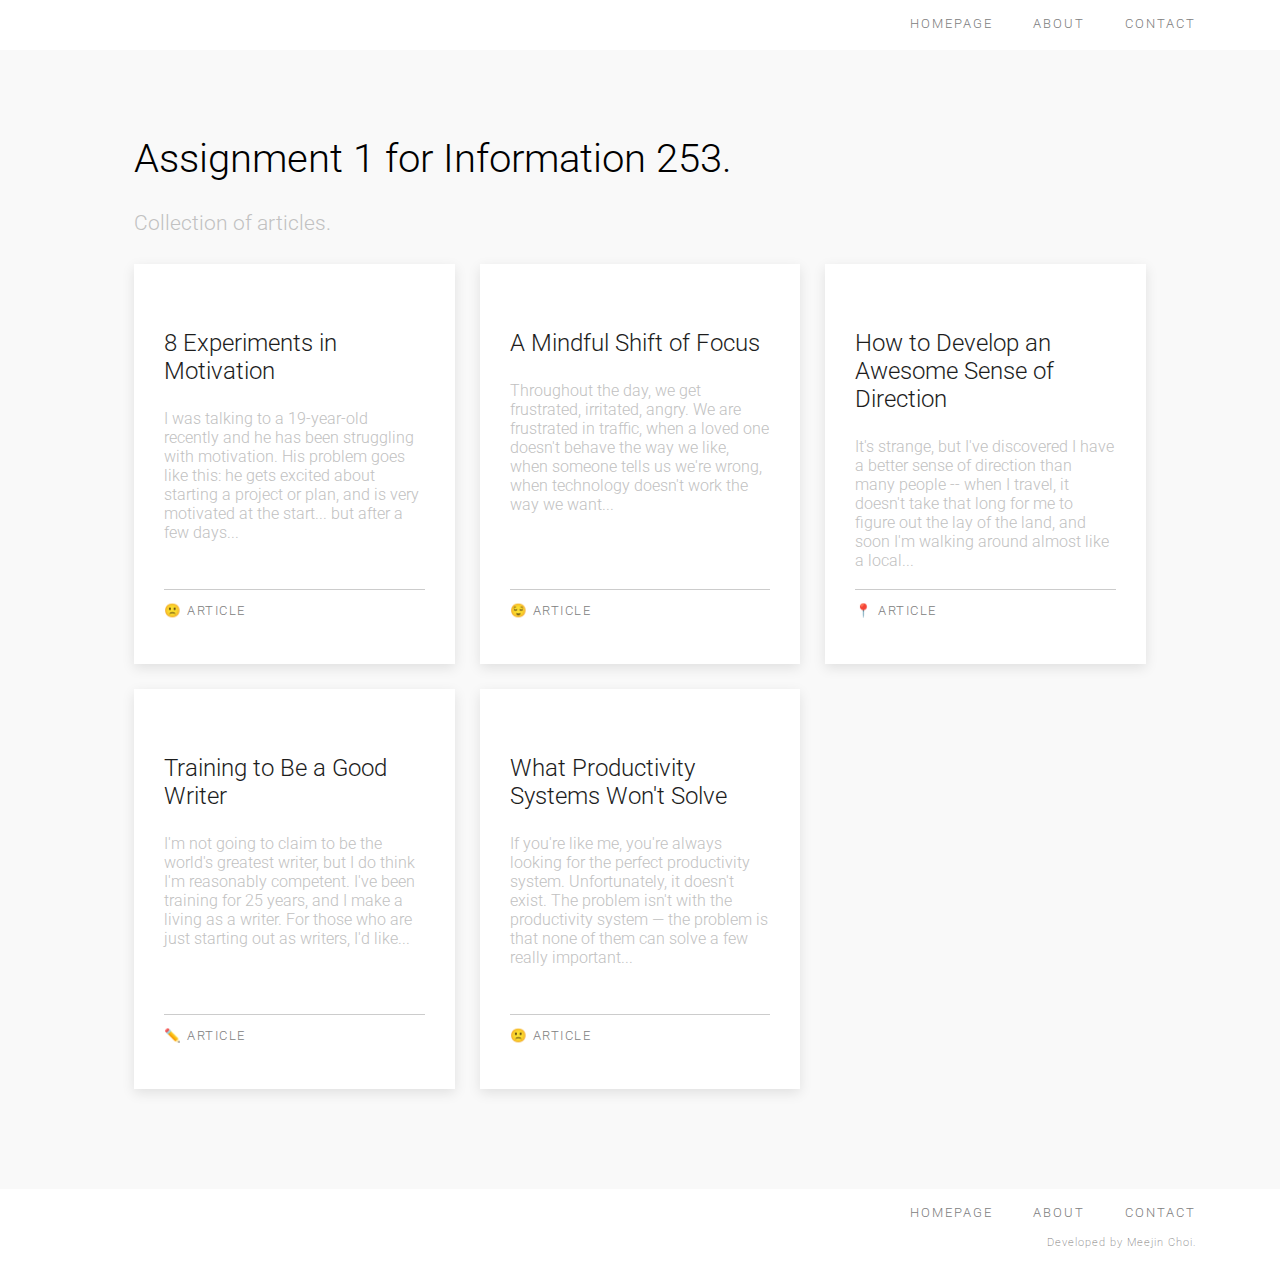
<file: index.html>
<!DOCTYPE html>
<html lang="en">
	<head>
		<title>Assignment 1 - INFO 253 Web Architecture</title>
		<meta charset="UTF-8">
		<link rel="stylesheet" type="text/css" href="css/style.css">
		<link rel="icon" href="articleicon.png">
		<link  href="https://fonts.googleapis.com/css?family=Roboto:100,100i,300,300i,400,400i,500,500i,700,700i,900,900i" rel="stylesheet">
	</head>

	<body>
		<header>
		<!--Navbar--> 
		<ul class="navbar">
			<li class="tabs"><a href="contact.html">CONTACT</a></li>
  			<li><a href="about.html">ABOUT</a></li>
  			<li><a href="index.html">HOMEPAGE</a></li>
		</ul>
		</header>

		<!--Title--> 
		<section>
		<div class="title">
			<h1>Assignment 1 for Information 253.</h1>
			<h4>Collection of articles.</h4>
		</div>

		<!--Cards-->
		<div class="grid-container">
		<a href="article1.html">
		<div class="card">
			<div class="content">
				<div class="text">
   				<h3>8 Experiments in Motivation</h3>
  				<p>I was talking to a 19-year-old recently and he has been struggling with motivation. His problem goes like this: he gets excited about starting a project or plan, and is very motivated at the start... but after a few days...</p>
  				</div>
  				<hr>
  				<p class="category">🙁 ARTICLE</p>
  			</div>
		</div>
		</a>

		<a href="article2.html">
  		<div class="card">
			<div class="content">
				<div class="text">
			   	<h3>A Mindful Shift of Focus</h3>
			   	<p>Throughout the day, we get frustrated, irritated, angry. We are frustrated in traffic, when a loved one doesn't behave the way we like, when someone tells us we're wrong, when technology doesn't work the way we want...</p>
			   	</div>
			   	<hr>
  				<p class="category">😌 ARTICLE</p>
			</div>
		</div>
		</a>

		<a href="article3.html">
		<div class="card">
		  	<div class="content">
		  		<div class="text">
		   		<h3>How to Develop an Awesome Sense of Direction</h3>
		   		<p>It's strange, but I've discovered I have a better sense of direction than many people -- when I travel, it doesn't take that long for me to figure out the lay of the land, and soon I'm walking around almost like a local... </p>
		   		</div>
		   		<hr>
  				<p class="category">📍 ARTICLE</p>
			</div>
		</div>
		</a>

		<a href="article4.html">
		<div class="card">
			<div class="content">
				<div class="text">
				<h3>Training to Be a Good Writer</h3>
				<p>I'm not going to claim to be the world's greatest writer, but I do think I'm reasonably competent. I've been training for 25 years, and I make a living as a writer. For those who are just starting out as writers, I'd like...</p>
				</div>
				<hr>
  				<p class="category">✏️ ARTICLE</p>
			</div>
 		</div>
 		</a>

 		<a href="article5.html">
 		<div class="card">
			<div class="content">
				<div class="text">
			   	<h3>What Productivity Systems Won't Solve</h3>
			   	<p>If you're like me, you're always looking for the perfect productivity system. Unfortunately, it doesn't exist. The problem isn't with the productivity system — the problem is that none of them can solve a few really important...</p>
				</div>
				<hr>
  				<p class="category">🙁 ARTICLE</p>
			</div>
		</div>
		</a>
		</div>
		</section>


		<!--Footer--> 
		<footer>
		<div class="footer">
			<div class="nav">
				<ul class="foot">
					<li class="tabs"><a href="contact.html">CONTACT</a></li>
  					<li><a href="about.html">ABOUT</a></li>
  					<li><a href="#">HOMEPAGE</a></li>
  				</ul>
			</div>
			<div class="name">
  				<div class="name2">Developed by Meejin Choi.</div>
  			</div>			
		</div>
		</footer>
	</body>
</html>
</file>
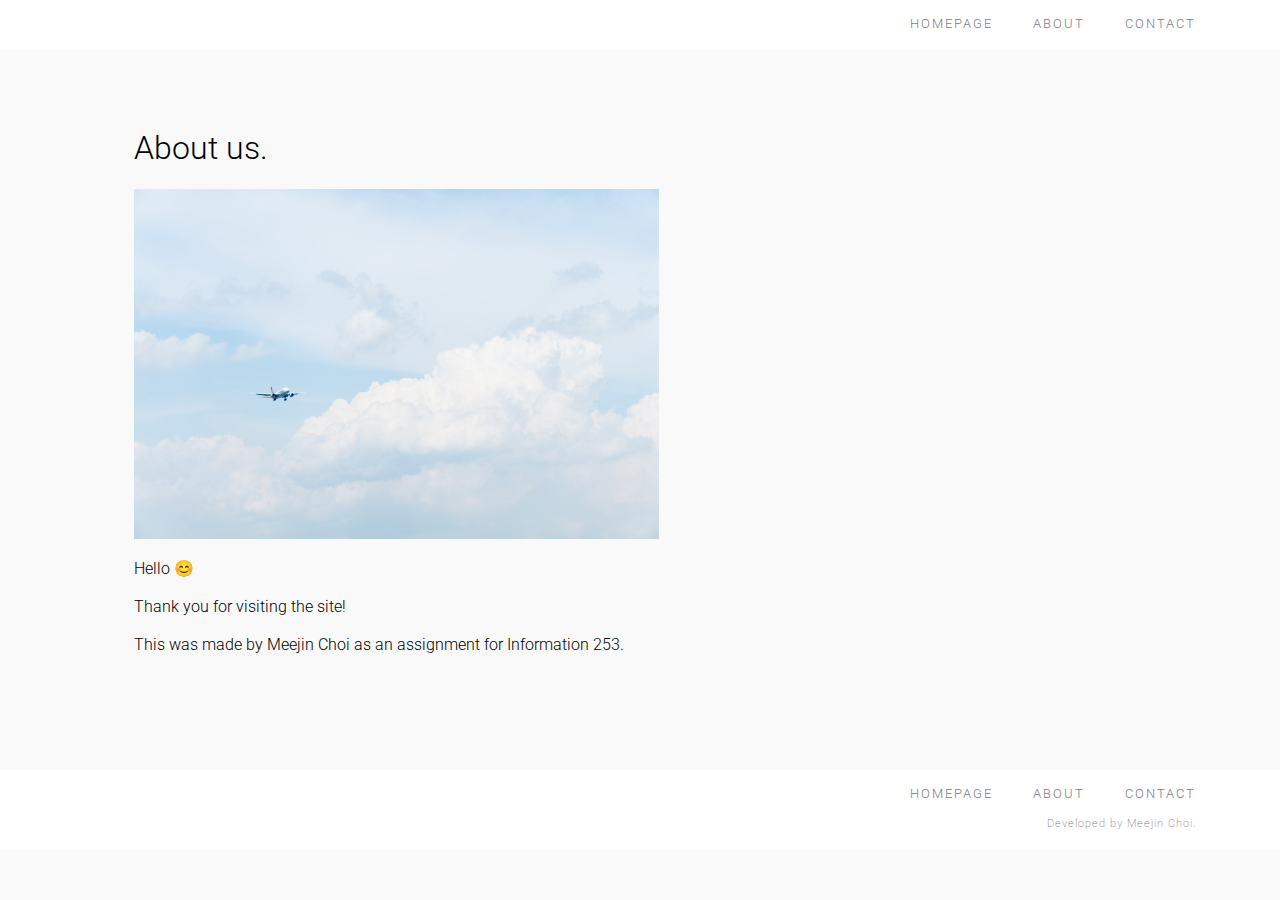
<file: about.html>
<!DOCTYPE html>
<html lang="en">
	<head>
		<title>About</title>
		<meta charset="UTF-8">
		<link rel="stylesheet" type="text/css" href="css/style2.css">
		<link rel="icon" href="articleicon.png">
		<link href="https://fonts.googleapis.com/css?family=Roboto:100,100i,300,300i,400,400i,500,500i,700,700i,900,900i" rel="stylesheet">
	</head>

	<body>
		<header>
		<!--Navbar--> 
		<ul class="navbar">
			<li class="tabs"><a href="contact.html">CONTACT</a></li>
  			<li><a href="about.html">ABOUT</a></li>
  			<li><a href="index.html">HOMEPAGE</a></li>
		</ul>
		</header>

		<!--Title-->
		<section> 
		<div class="title">
			<div>
				<h1>About us.</h1>
				<img class="pic" src="aboutus.jpg" alt="main image">
				<p>Hello 😊
					<br><br>Thank you for visiting the site!
					<br><br>This was made by Meejin Choi as an assignment for Information 253. 
				</p>
			</div>
		</div>
		</section>

		<!--Footer--> 
		<footer>
		<div class="footer">
			<div class="nav">
				<ul class="foot">
					<li class="tabs"><a href="contact.html">CONTACT</a></li>
  					<li><a href="about.html">ABOUT</a></li>
  					<li><a href="#">HOMEPAGE</a></li>
  				</ul>
			</div>
			<div class="name">
  				<div class="name2">Developed by Meejin Choi.</div>
  			</div>			
		</div>
		</footer>
	</body>
</html>
</file>
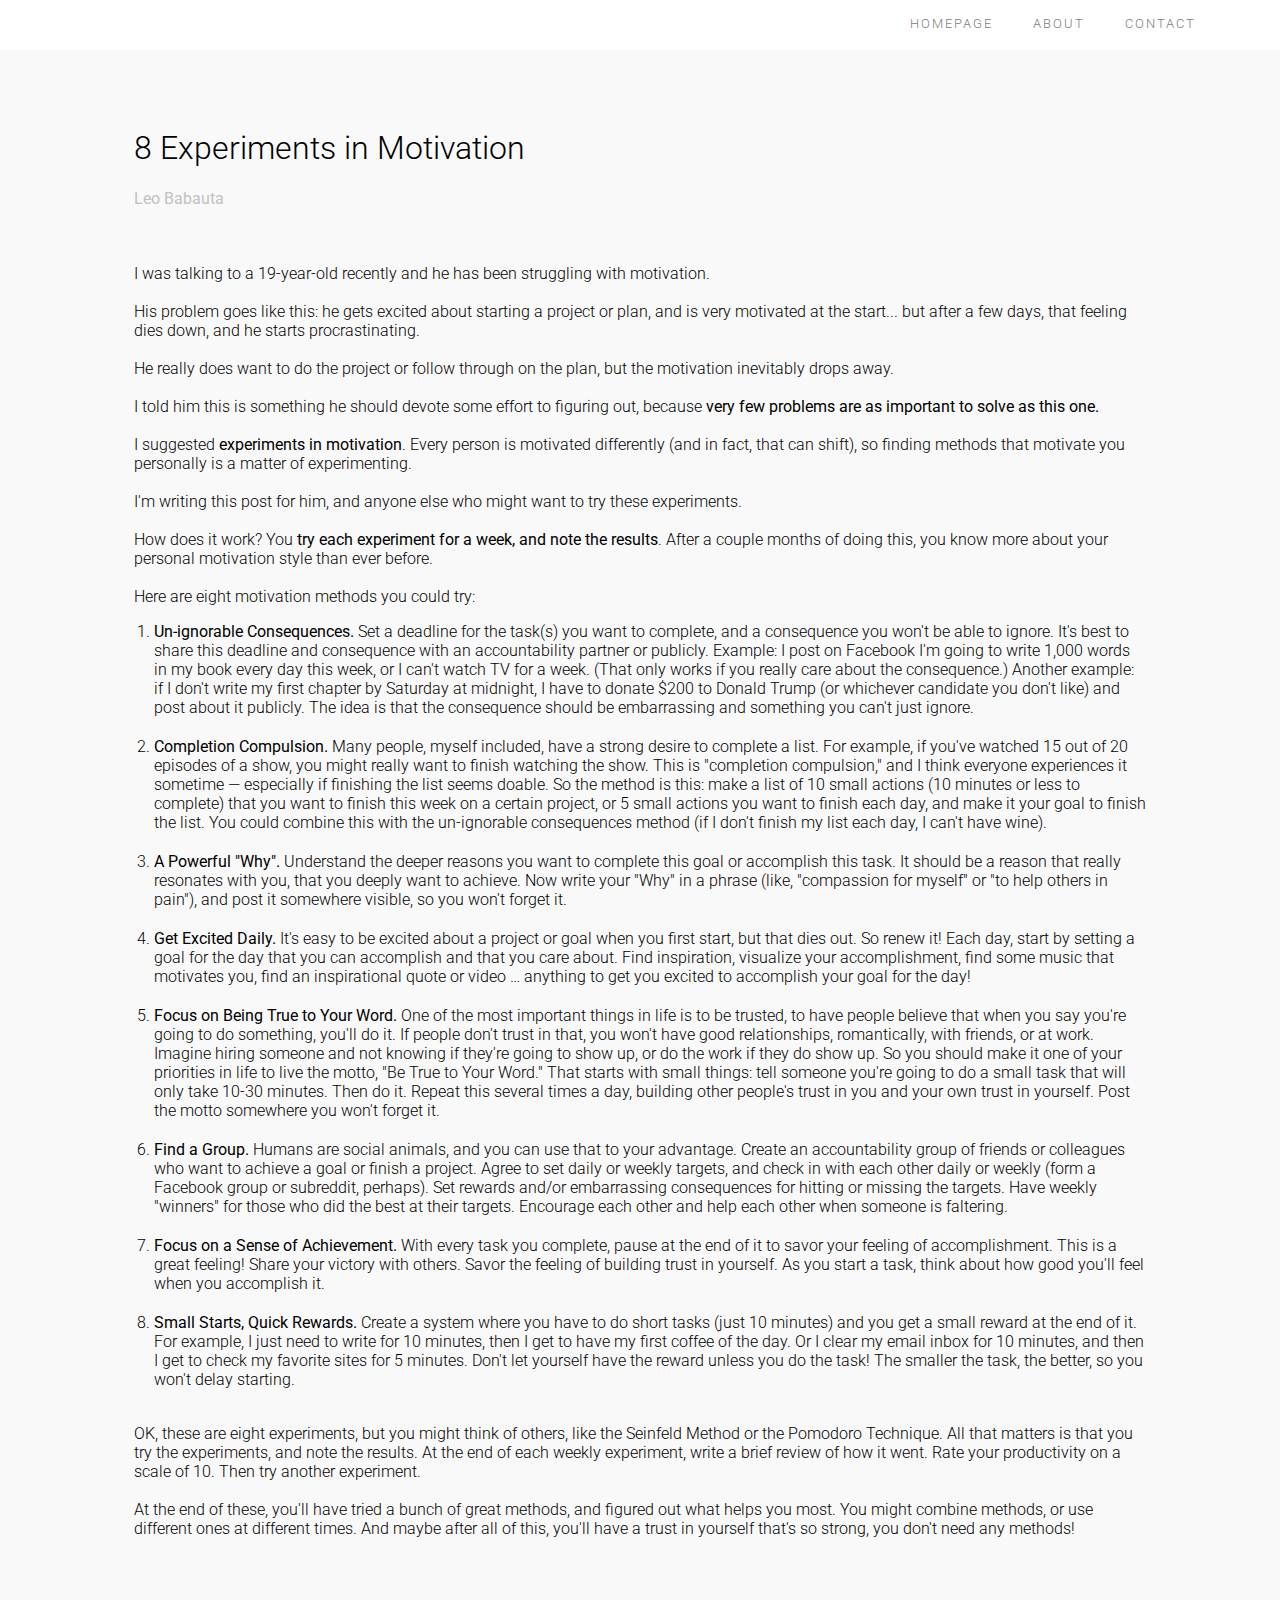
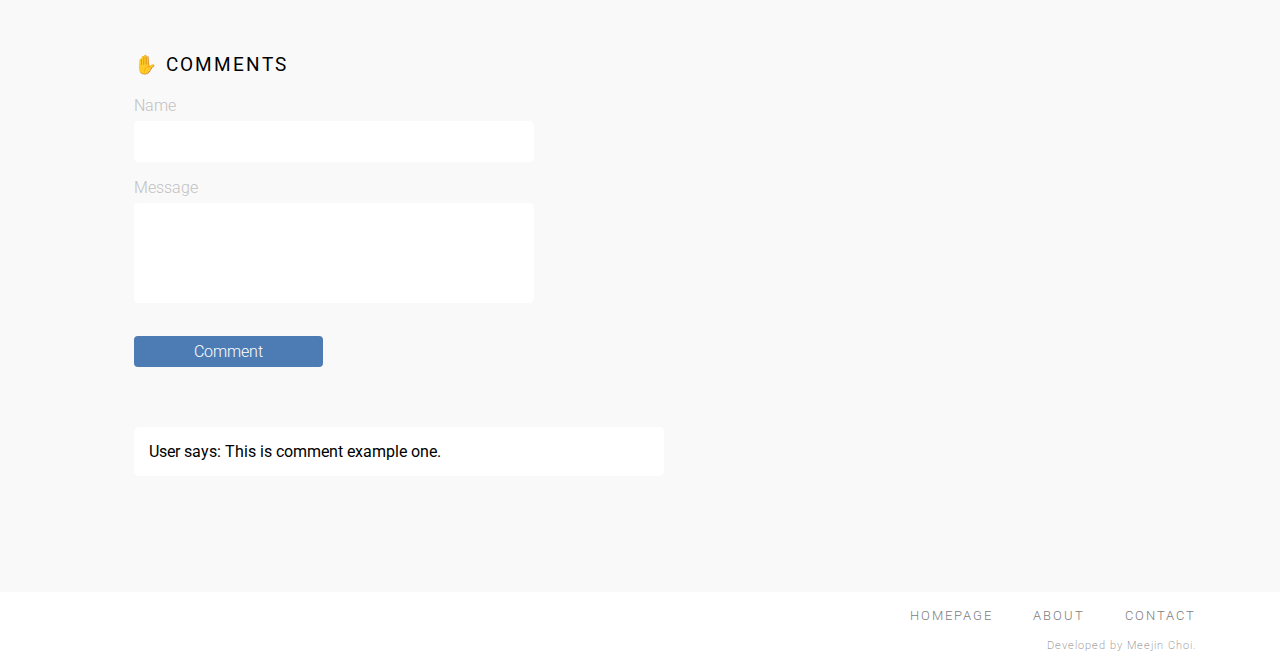
<file: article1.html>
<!DOCTYPE html>
<html lang="en">
	<head>
		<title>8 Experiments in Motivation</title>
		<meta charset="UTF-8">
		<link rel="stylesheet" type="text/css" href="css/a1style.css">
		<link rel="icon" href="articleicon.png">
		<link href="https://fonts.googleapis.com/css?family=Roboto:100,100i,300,300i,400,400i,500,500i,700,700i,900,900i" rel="stylesheet">
	</head>

	<body>
		<!--Navbar-->
		<header>
		<ul class="navbar">
			<li class="list tabs"><a href="contact.html">CONTACT</a></li>
  			<li class="list"><a href="about.html">ABOUT</a></li>
  			<li class="list"><a href="index.html">HOMEPAGE</a></li>
		</ul>
		</header>

		<!--Article-->
		<section>
		<div class="title">
			<h1>8 Experiments in Motivation</h1>
			<h4>Leo Babauta</h4>
			<br>
			<div class="paragraph">
			<p>I was talking to a 19-year-old recently and he has been struggling with motivation.

			<br><br> His problem goes like this: he gets excited about starting a project or plan, and is very motivated at the start... but after a few days, that feeling dies down, and he starts procrastinating.

			<br><br> He really does want to do the project or follow through on the plan, but the motivation inevitably drops away.

			<br><br> I told him this is something he should devote some effort to figuring out, because <b>very few problems are as important to solve as this one.</b>

			<br><br>I suggested <b>experiments in motivation</b>. Every person is motivated differently (and in fact, that can shift), so finding methods that motivate you personally is a matter of experimenting.

			<br><br>I'm writing this post for him, and anyone else who might want to try these experiments.

			<br><br> How does it work? You <b>try each experiment for a week, and note the results</b>. After a couple months of doing this, you know more about your personal motivation style than ever before.

			<br><br> Here are eight motivation methods you could try:</p>


			<ol class="numberedlist">
			  <li class="space"><b>Un-ignorable Consequences.</b> Set a deadline for the task(s) you want to complete, and a consequence you won't be able to ignore. It's best to share this deadline and consequence with an accountability partner or publicly. Example: I post on Facebook I'm going to write 1,000 words in my book every day this week, or I can't watch TV for a week. (That only works if you really care about the consequence.) Another example: if I don't write my first chapter by Saturday at midnight, I have to donate $200 to Donald Trump (or whichever candidate you don't like) and post about it publicly. The idea is that the consequence should be embarrassing and something you can't just ignore.</li>
			  <li class="space"><b>Completion Compulsion.</b> Many people, myself included, have a strong desire to complete a list. For example, if you've watched 15 out of 20 episodes of a show, you might really want to finish watching the show. This is "completion compulsion," and I think everyone experiences it sometime — especially if finishing the list seems doable. So the method is this: make a list of 10 small actions (10 minutes or less to complete) that you want to finish this week on a certain project, or 5 small actions you want to finish each day, and make it your goal to finish the list. You could combine this with the un-ignorable consequences method (if I don't finish my list each day, I can't have wine).</li>
			  <li class="space"><b>A Powerful "Why".</b> Understand the deeper reasons you want to complete this goal or accomplish this task. It should be a reason that really resonates with you, that you deeply want to achieve. Now write your "Why" in a phrase (like, "compassion for myself" or "to help others in pain"), and post it somewhere visible, so you won't forget it.</li>
			  <li class="space"><b>Get Excited Daily.</b> It's easy to be excited about a project or goal when you first start, but that dies out. So renew it! Each day, start by setting a goal for the day that you can accomplish and that you care about. Find inspiration, visualize your accomplishment, find some music that motivates you, find an inspirational quote or video … anything to get you excited to accomplish your goal for the day!</li>
			  <li class="space"><b>Focus on Being True to Your Word.</b> One of the most important things in life is to be trusted, to have people believe that when you say you're going to do something, you'll do it. If people don't trust in that, you won't have good relationships, romantically, with friends, or at work. Imagine hiring someone and not knowing if they're going to show up, or do the work if they do show up. So you should make it one of your priorities in life to live the motto, "Be True to Your Word." That starts with small things: tell someone you're going to do a small task that will only take 10-30 minutes. Then do it. Repeat this several times a day, building other people's trust in you and your own trust in yourself. Post the motto somewhere you won't forget it.</li>
			  <li class="space"><b>Find a Group.</b> Humans are social animals, and you can use that to your advantage. Create an accountability group of friends or colleagues who want to achieve a goal or finish a project. Agree to set daily or weekly targets, and check in with each other daily or weekly (form a Facebook group or subreddit, perhaps). Set rewards and/or embarrassing consequences for hitting or missing the targets. Have weekly "winners" for those who did the best at their targets. Encourage each other and help each other when someone is faltering.</li>
			  <li class="space"><b>Focus on a Sense of Achievement.</b> With every task you complete, pause at the end of it to savor your feeling of accomplishment. This is a great feeling! Share your victory with others. Savor the feeling of building trust in yourself. As you start a task, think about how good you'll feel when you accomplish it.</li>
			  <li class="nospace"><b>Small Starts, Quick Rewards.</b> Create a system where you have to do short tasks (just 10 minutes) and you get a small reward at the end of it. For example, I just need to write for 10 minutes, then I get to have my first coffee of the day. Or I clear my email inbox for 10 minutes, and then I get to check my favorite sites for 5 minutes. Don't let yourself have the reward unless you do the task! The smaller the task, the better, so you won't delay starting.</li>
			</ol>

			<p><br> OK, these are eight experiments, but you might think of others, like the Seinfeld Method or the Pomodoro Technique. All that matters is that you try the experiments, and note the results. At the end of each weekly experiment, write a brief review of how it went. Rate your productivity on a scale of 10. Then try another experiment.

			<br><br> At the end of these, you'll have tried a bunch of great methods, and figured out what helps you most. You might combine methods, or use different ones at different times. And maybe after all of this, you'll have a trust in yourself that's so strong, you don't need any methods!</p>
			</div>
		</div>

		<div class="commenttitle">✋ COMMENTS</div>

		<!--Comment-->
		<div class="commenthug">
			<form id="commentform">
				<label for="name">Name</label>
				<input type="text" id="name">
				<label for="message">Message</label>
				<textarea id="message" style="height:100px"></textarea>
				<!--<input type="submit" value="Comment" onclick="return newElement()" class="addBtn">-->
				
				<span onclick="newElement()" class="addBtn">Comment</span>
				<!--<button class="">Clear All</button>-->
				
			</form>
		</div>
		<div class="comments">
		<ul id="allcomments">
			<li>User says: This is comment example one.</li>
		</ul>


		</div>

		</section>

		<!--Footer--> 
		<footer>
		<div class="footer">
			<div class="nav">
				<ul class="foot">
					<li class="list tabs"><a href="contact.html">CONTACT</a></li>
  					<li class="list"><a href="about.html">ABOUT</a></li>
  					<li class="list"><a href="#">HOMEPAGE</a></li>
  				</ul>
			</div>
			<div class="name">
  				<div class="name2">Developed by Meejin Choi.</div>
  			</div>			
		</div>
		</footer>
			
		<script src="js/a1script.js"></script>
	</body>
</html>
</file>
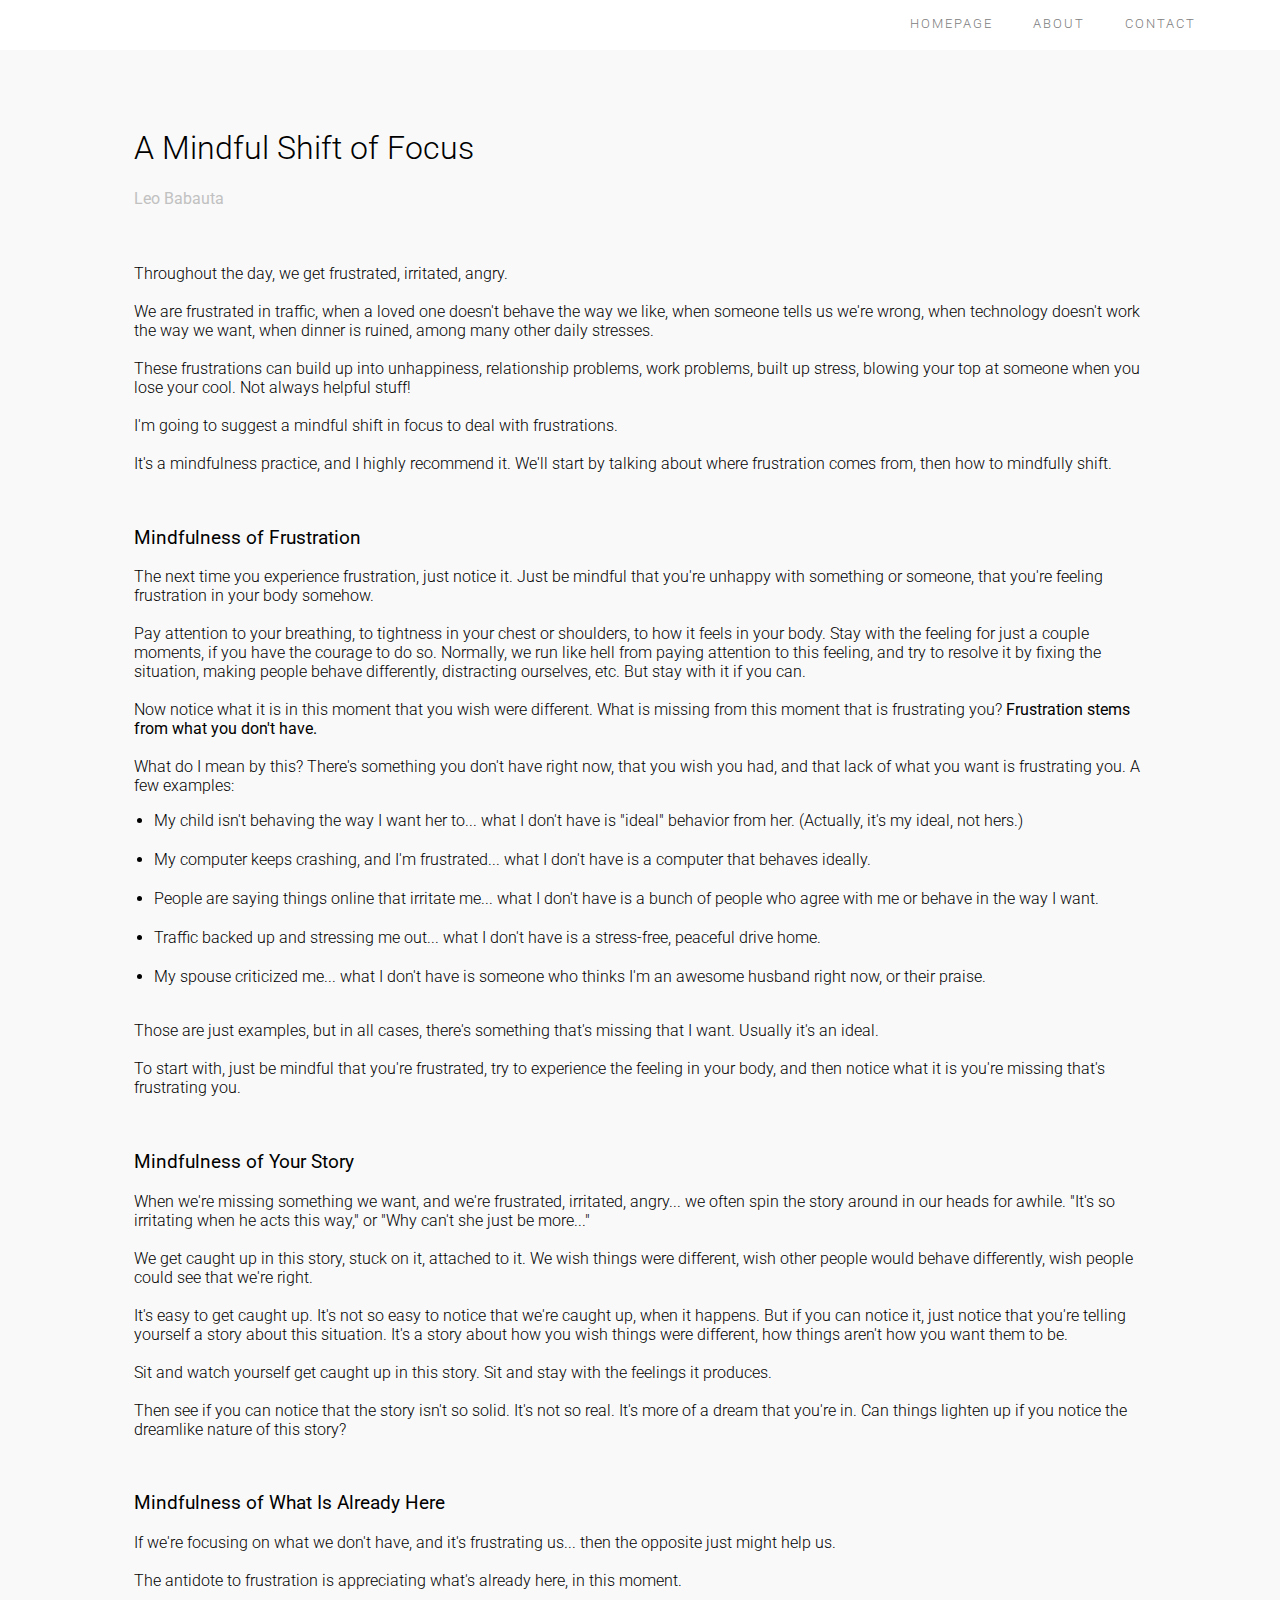
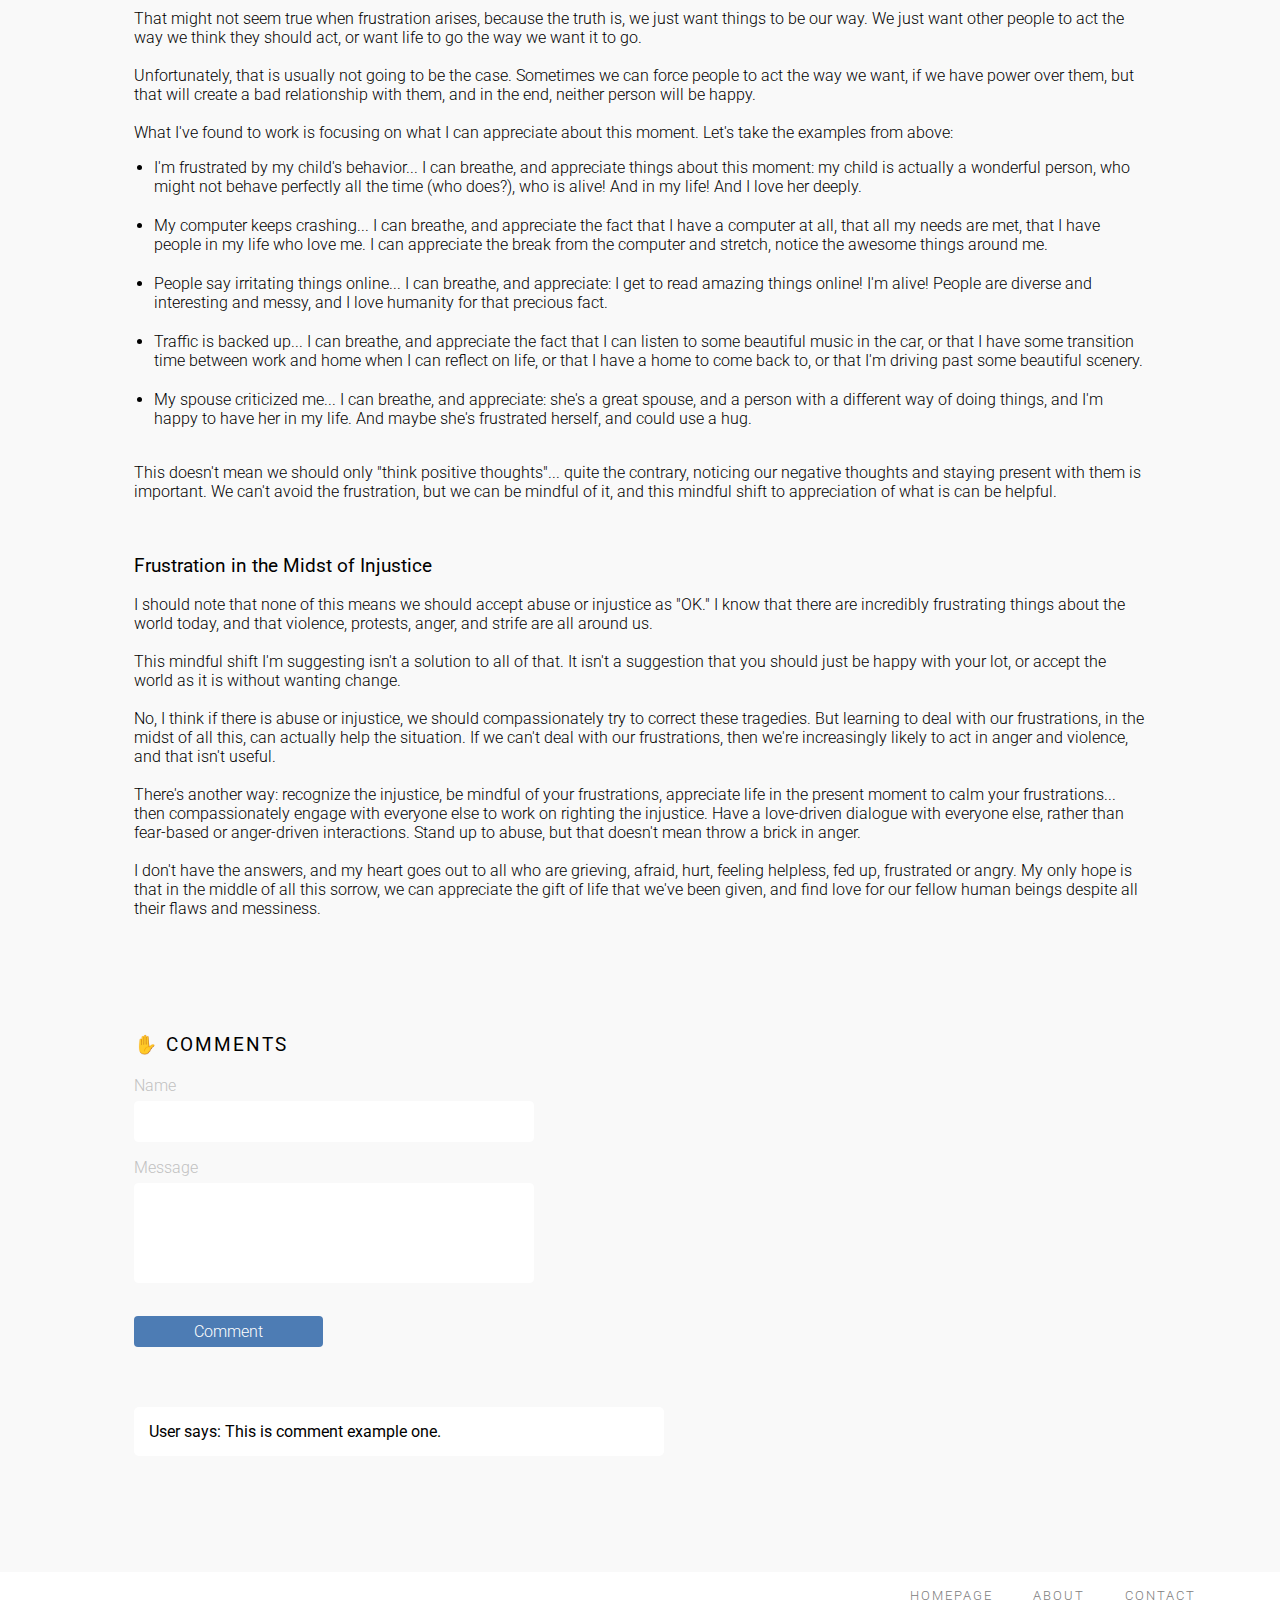
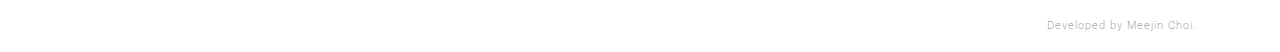
<file: article2.html>
<!DOCTYPE html>
<html lang="en">
	<head>
		<title>A Mindful Shift of Focus</title>
		<meta charset="UTF-8">
		<link rel="stylesheet" type="text/css" href="css/a1style.css">
		<link rel="icon" href="articleicon.png">
		<link href="https://fonts.googleapis.com/css?family=Roboto:100,100i,300,300i,400,400i,500,500i,700,700i,900,900i" rel="stylesheet">
	</head>

	<body>
		<!--Navbar-->
		<header>
		<ul class="navbar">
			<li class="list tabs"><a href="contact.html">CONTACT</a></li>
  			<li class="list"><a href="about.html">ABOUT</a></li>
  			<li class="list"><a href="index.html">HOMEPAGE</a></li>
		</ul>
		</header>

		<!--Article-->
		<section>
		<div class="title">
			<h1>A Mindful Shift of Focus</h1>
			<h4>Leo Babauta</h4>
			<br>
			<div class="paragraph">
			<p>Throughout the day, we get frustrated, irritated, angry.

			<br><br>We are frustrated in traffic, when a loved one doesn't behave the way we like, when someone tells us we're wrong, when technology doesn't work the way we want, when dinner is ruined, among many other daily stresses.

			<br><br>These frustrations can build up into unhappiness, relationship problems, work problems, built up stress, blowing your top at someone when you lose your cool. Not always helpful stuff!

			<br><br>I'm going to suggest a mindful shift in focus to deal with frustrations.

			<br><br>It's a mindfulness practice, and I highly recommend it. We'll start by talking about where frustration comes from, then how to mindfully shift.</p>

			<br><h3>Mindfulness of Frustration</h3>
			<p>The next time you experience frustration, just notice it. Just be mindful that you're unhappy with something or someone, that you're feeling frustration in your body somehow.

			<br><br>Pay attention to your breathing, to tightness in your chest or shoulders, to how it feels in your body. Stay with the feeling for just a couple moments, if you have the courage to do so. Normally, we run like hell from paying attention to this feeling, and try to resolve it by fixing the situation, making people behave differently, distracting ourselves, etc. But stay with it if you can.

			<br><br>Now notice what it is in this moment that you wish were different. What is missing from this moment that is frustrating you? <b>Frustration stems from what you don't have.</b>

			<br><br>What do I mean by this? There's something you don't have right now, that you wish you had, and that lack of what you want is frustrating you. A few examples:</p>

			<ul class="bulletlist">
				<li class="space">My child isn't behaving the way I want her to... what I don't have is "ideal" behavior from her. (Actually, it's my ideal, not hers.)</li>
				<li class="space"> My computer keeps crashing, and I'm frustrated... what I don't have is a computer that behaves ideally.</li>
				<li class="space">People are saying things online that irritate me... what I don't have is a bunch of people who agree with me or behave in the way I want.</li>
				<li class="space">Traffic backed up and stressing me out... what I don't have is a stress-free, peaceful drive home.</li>
				<li class="nospace">My spouse criticized me... what I don't have is someone who thinks I'm an awesome husband right now, or their praise.</li>
			</ul>

			<p><br>Those are just examples, but in all cases, there's something that's missing that I want. Usually it's an ideal.

			<br><br>To start with, just be mindful that you're frustrated, try to experience the feeling in your body, and then notice what it is you're missing that's frustrating you.</p>

			<br><h3> Mindfulness of Your Story </h3>
			<p>When we're missing something we want, and we're frustrated, irritated, angry... we often spin the story around in our heads for awhile. "It's so irritating when he acts this way," or "Why can't she just be more..."

			<br><br>We get caught up in this story, stuck on it, attached to it. We wish things were different, wish other people would behave differently, wish people could see that we're right.

			<br><br>It's easy to get caught up. It's not so easy to notice that we're caught up, when it happens. But if you can notice it, just notice that you're telling yourself a story about this situation. It's a story about how you wish things were different, how things aren't how you want them to be.

			<br><br>Sit and watch yourself get caught up in this story. Sit and stay with the feelings it produces.

			<br><br>Then see if you can notice that the story isn't so solid. It's not so real. It's more of a dream that you're in. Can things lighten up if you notice the dreamlike nature of this story?</p>

			<br><h3> Mindfulness of What Is Already Here </h3>
			<p>If we're focusing on what we don't have, and it's frustrating us... then the opposite just might help us.

			<br><br>The antidote to frustration is appreciating what's already here, in this moment.

			<br><br>That might not seem true when frustration arises, because the truth is, we just want things to be our way. We just want other people to act the way we think they should act, or want life to go the way we want it to go.

			<br><br>Unfortunately, that is usually not going to be the case. Sometimes we can force people to act the way we want, if we have power over them, but that will create a bad relationship with them, and in the end, neither person will be happy.

			<br><br>What I've found to work is focusing on what I can appreciate about this moment. Let's take the examples from above:</p>

			<ul class="bulletlist">
				<li class="space">I'm frustrated by my child's behavior... I can breathe, and appreciate things about this moment: my child is actually a wonderful person, who might not behave perfectly all the time (who does?), who is alive! And in my life! And I love her deeply.</li>
				<li class="space"> My computer keeps crashing... I can breathe, and appreciate the fact that I have a computer at all, that all my needs are met, that I have people in my life who love me. I can appreciate the break from the computer and stretch, notice the awesome things around me.</li>
				<li class="space">People say irritating things online... I can breathe, and appreciate: I get to read amazing things online! I'm alive! People are diverse and interesting and messy, and I love humanity for that precious fact.</li>
				<li class="space">Traffic is backed up... I can breathe, and appreciate the fact that I can listen to some beautiful music in the car, or that I have some transition time between work and home when I can reflect on life, or that I have a home to come back to, or that I'm driving past some beautiful scenery.</li>
				<li class="nospace">My spouse criticized me... I can breathe, and appreciate: she's a great spouse, and a person with a different way of doing things, and I'm happy to have her in my life. And maybe she's frustrated herself, and could use a hug.</li>
			</ul>


			<p><br>This doesn't mean we should only "think positive thoughts"... quite the contrary, noticing our negative thoughts and staying present with them is important. We can't avoid the frustration, but we can be mindful of it, and this mindful shift to appreciation of what is can be helpful.</p>

			<br><h3> Frustration in the Midst of Injustice </h3>
			<p>I should note that none of this means we should accept abuse or injustice as "OK." I know that there are incredibly frustrating things about the world today, and that violence, protests, anger, and strife are all around us.

			<br><br>This mindful shift I'm suggesting isn't a solution to all of that. It isn't a suggestion that you should just be happy with your lot, or accept the world as it is without wanting change.

			<br><br>No, I think if there is abuse or injustice, we should compassionately try to correct these tragedies. But learning to deal with our frustrations, in the midst of all this, can actually help the situation. If we can't deal with our frustrations, then we're increasingly likely to act in anger and violence, and that isn't useful.

			<br><br>There's another way: recognize the injustice, be mindful of your frustrations, appreciate life in the present moment to calm your frustrations... then compassionately engage with everyone else to work on righting the injustice. Have a love-driven dialogue with everyone else, rather than fear-based or anger-driven interactions. Stand up to abuse, but that doesn't mean throw a brick in anger.

			<br><br>I don't have the answers, and my heart goes out to all who are grieving, afraid, hurt, feeling helpless, fed up, frustrated or angry. My only hope is that in the middle of all this sorrow, we can appreciate the gift of life that we've been given, and find love for our fellow human beings despite all their flaws and messiness.</p>
			</div>
		</div>

		<div class="commenttitle">✋ COMMENTS</div>

		<!--Comment-->
		<div class="commenthug">
			<form id="commentform">
				<label for="name">Name</label>
				<input type="text" id="name">
				<label for="message">Message</label>
				<textarea id="message" style="height:100px"></textarea>
				<!--<input type="submit" value="Comment" onclick="return newElement()" class="addBtn">-->
				
				<span onclick="newElement()" class="addBtn">Comment</span>
				<!--<button class="">Clear All</button>-->
				
			</form>
		</div>
		<div class="comments">
		<ul id="allcomments">
			<li>User says: This is comment example one.</li>
		</ul>


		</div>

		</section>

		<!--Footer--> 
		<footer>
		<div class="footer">
			<div class="nav">
				<ul class="foot">
					<li class="list tabs"><a href="contact.html">CONTACT</a></li>
  					<li class="list"><a href="about.html">ABOUT</a></li>
  					<li class="list"><a href="#">HOMEPAGE</a></li>
  				</ul>
			</div>
			<div class="name">
  				<div class="name2">Developed by Meejin Choi.</div>
  			</div>			
		</div>
		</footer>

		<script src="js/a1script.js"></script>
	</body>
</html>
</file>
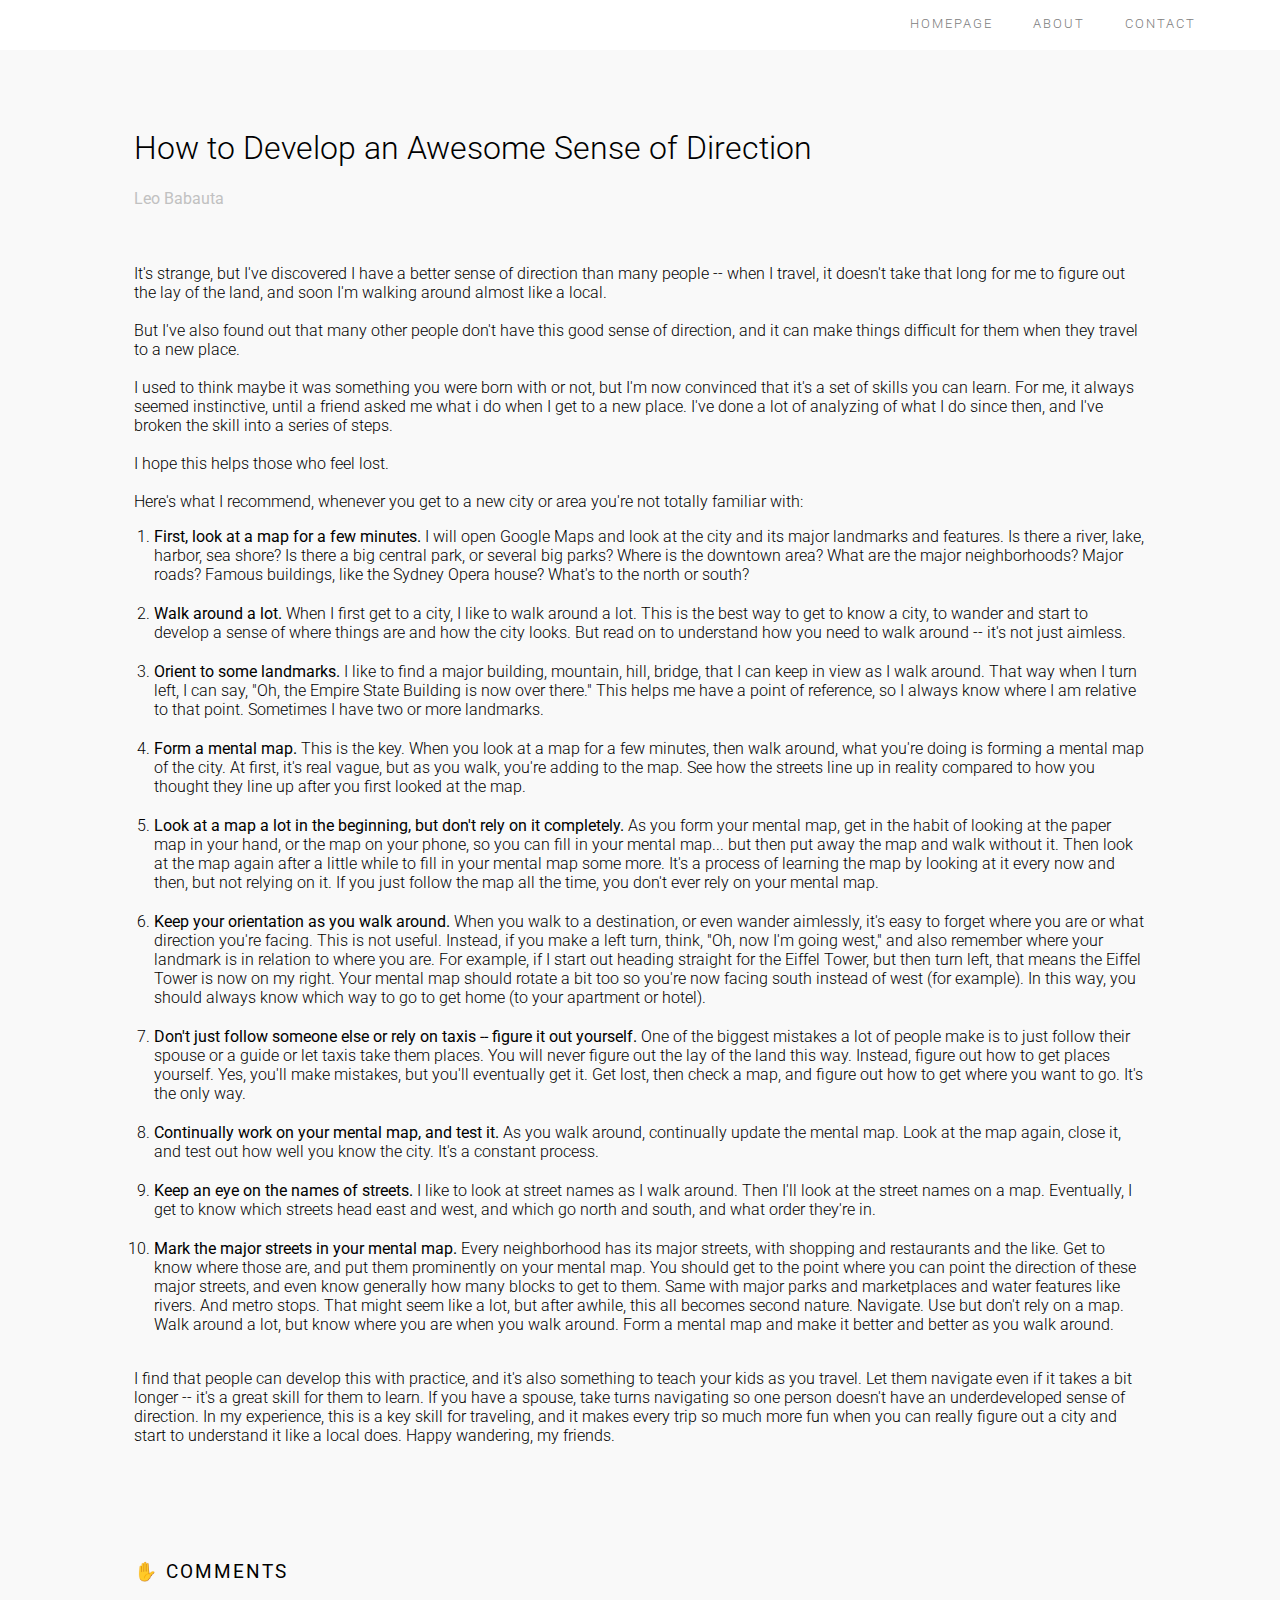
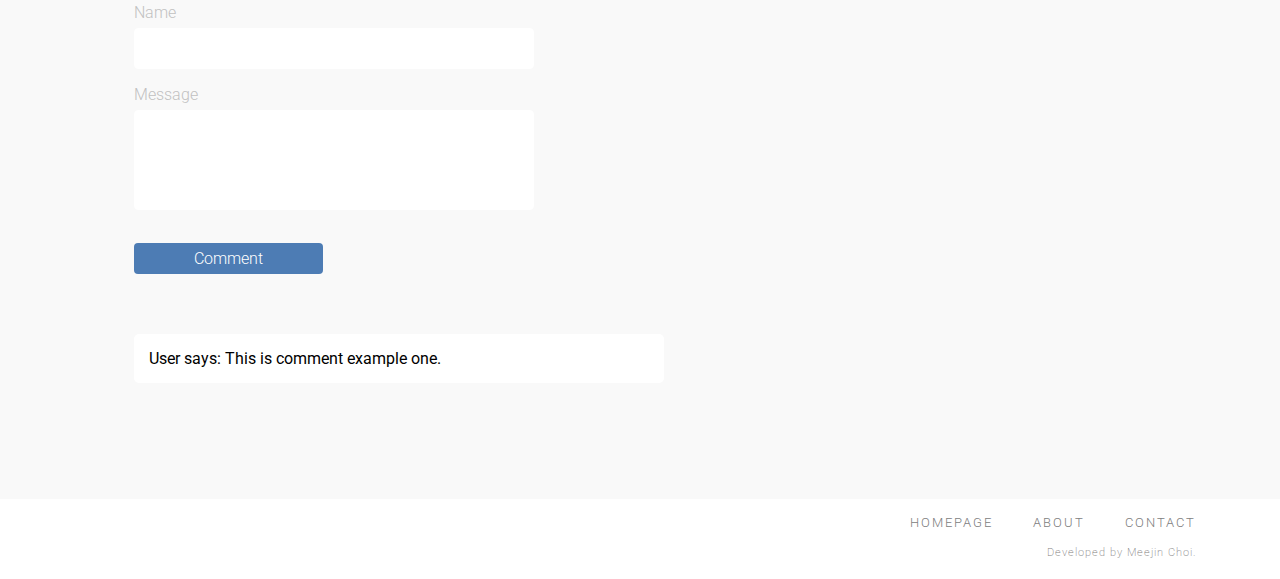
<file: article3.html>
<!DOCTYPE html>
<html lang="en">	
	<head>
		<title>How to Develop an Awesome Sense of Direction</title>
		<meta charset="UTF-8">
		<link rel="stylesheet" type="text/css" href="css/a1style.css">
		<link rel="icon" href="articleicon.png">
		<link href="https://fonts.googleapis.com/css?family=Roboto:100,100i,300,300i,400,400i,500,500i,700,700i,900,900i" rel="stylesheet">
	</head>

	<body>
		<!--Navbar-->
		<header>
		<ul class="navbar">
			<li class="list tabs"><a href="contact.html">CONTACT</a></li>
  			<li class="list"><a href="about.html">ABOUT</a></li>
  			<li class="list"><a href="index.html">HOMEPAGE</a></li>
		</ul>
		</header>

		<!--Article-->
		<section>
		<div class="title">
			<h1>How to Develop an Awesome Sense of Direction</h1>
			<h4>Leo Babauta</h4>
			<br>
			<div class="paragraph">
			<p>It's strange, but I've discovered I have a better sense of direction than many people -- when I travel, it doesn't take that long for me to figure out the lay of the land, and soon I'm walking around almost like a local.

			<br><br>But I've also found out that many other people don't have this good sense of direction, and it can make things difficult for them when they travel to a new place.

			<br><br>I used to think maybe it was something you were born with or not, but I'm now convinced that it's a set of skills you can learn. For me, it always seemed instinctive, until a friend asked me what i do when I get to a new place. I've done a lot of analyzing of what I do since then, and I've broken the skill into a series of steps.

			<br><br>I hope this helps those who feel lost.

			<br><br>Here's what I recommend, whenever you get to a new city or area you're not totally familiar with:</p>

			
			<ol class="numberedlist">
			  <li class="space"><b>First, look at a map for a few minutes.</b> I will open Google Maps and look at the city and its major landmarks and features. Is there a river, lake, harbor, sea shore? Is there a big central park, or several big parks? Where is the downtown area? What are the major neighborhoods? Major roads? Famous buildings, like the Sydney Opera house? What's to the north or south?</li>
			  <li class="space"><b>Walk around a lot.</b> When I first get to a city, I like to walk around a lot. This is the best way to get to know a city, to wander and start to develop a sense of where things are and how the city looks. But read on to understand how you need to walk around -- it's not just aimless.</li>
			  <li class="space"><b>Orient to some landmarks.</b> I like to find a major building, mountain, hill, bridge, that I can keep in view as I walk around. That way when I turn left, I can say, "Oh, the Empire State Building is now over there." This helps me have a point of reference, so I always know where I am relative to that point. Sometimes I have two or more landmarks.</li>
			  <li class="space"><b>Form a mental map.</b> This is the key. When you look at a map for a few minutes, then walk around, what you're doing is forming a mental map of the city. At first, it's real vague, but as you walk, you're adding to the map. See how the streets line up in reality compared to how you thought they line up after you first looked at the map.</li>
			  <li class="space"><b>Look at a map a lot in the beginning, but don't rely on it completely.</b> As you form your mental map, get in the habit of looking at the paper map in your hand, or the map on your phone, so you can fill in your mental map... but then put away the map and walk without it. Then look at the map again after a little while to fill in your mental map some more. It's a process of learning the map by looking at it every now and then, but not relying on it. If you just follow the map all the time, you don't ever rely on your mental map.</li>
			  <li class="space"> <b>Keep your orientation as you walk around.</b> When you walk to a destination, or even wander aimlessly, it's easy to forget where you are or what direction you're facing. This is not useful. Instead, if you make a left turn, think, "Oh, now I'm going west," and also remember where your landmark is in relation to where you are. For example, if I start out heading straight for the Eiffel Tower, but then turn left, that means the Eiffel Tower is now on my right. Your mental map should rotate a bit too so you're now facing south instead of west (for example). In this way, you should always know which way to go to get home (to your apartment or hotel).</li>
			  <li class="space"><b>Don't just follow someone else or rely on taxis -- figure it out yourself.</b> One of the biggest mistakes a lot of people make is to just follow their spouse or a guide or let taxis take them places. You will never figure out the lay of the land this way. Instead, figure out how to get places yourself. Yes, you'll make mistakes, but you'll eventually get it. Get lost, then check a map, and figure out how to get where you want to go. It's the only way.</li>
			  <li class="space"><b>Continually work on your mental map, and test it.</b> As you walk around, continually update the mental map. Look at the map again, close it, and test out how well you know the city. It's a constant process.</li>
			  <li class="space"><b>Keep an eye on the names of streets.</b> I like to look at street names as I walk around. Then I'll look at the street names on a map. Eventually, I get to know which streets head east and west, and which go north and south, and what order they're in.</li>
			  <li class="nospace"><b>Mark the major streets in your mental map.</b> Every neighborhood has its major streets, with shopping and restaurants and the like. Get to know where those are, and put them prominently on your mental map. You should get to the point where you can point the direction of these major streets, and even know generally how many blocks to get to them. Same with major parks and marketplaces and water features like rivers. And metro stops. That might seem like a lot, but after awhile, this all becomes second nature. Navigate. Use but don't rely on a map. Walk around a lot, but know where you are when you walk around. Form a mental map and make it better and better as you walk around.</li>
			</ol>

			<p><br>I find that people can develop this with practice, and it's also something to teach your kids as you travel. Let them navigate even if it takes a bit longer -- it's a great skill for them to learn. If you have a spouse, take turns navigating so one person doesn't have an underdeveloped sense of direction. In my experience, this is a key skill for traveling, and it makes every trip so much more fun when you can really figure out a city and start to understand it like a local does. Happy wandering, my friends.</p>
			</div>
		</div>

		<div class="commenttitle">✋ COMMENTS</div>

		<!--Comment-->
		<div class="commenthug">
			<form id="commentform">
				<label for="name">Name</label>
				<input type="text" id="name">
				<label for="message">Message</label>
				<textarea id="message" style="height:100px"></textarea>
				<!--<input type="submit" value="Comment" onclick="return newElement()" class="addBtn">-->
				
				<span onclick="newElement()" class="addBtn">Comment</span>
				<!--<button class="">Clear All</button>-->
				
			</form>
		</div>
		<div class="comments">
		<ul id="allcomments">
			<li>User says: This is comment example one.</li>
		</ul>


		</div>

		</section>

		<!--Footer--> 
		<footer>
		<div class="footer">
			<div class="nav">
				<ul class="foot">
					<li class="list tabs"><a href="contact.html">CONTACT</a></li>
  					<li class="list"><a href="about.html">ABOUT</a></li>
  					<li class="list"><a href="#">HOMEPAGE</a></li>
  				</ul>
			</div>
			<div class="name">
  				<div class="name2">Developed by Meejin Choi.</div>
  			</div>			
		</div>
		</footer>
			
		<script src="js/a1script.js"></script>
	</body>
</html>
</file>
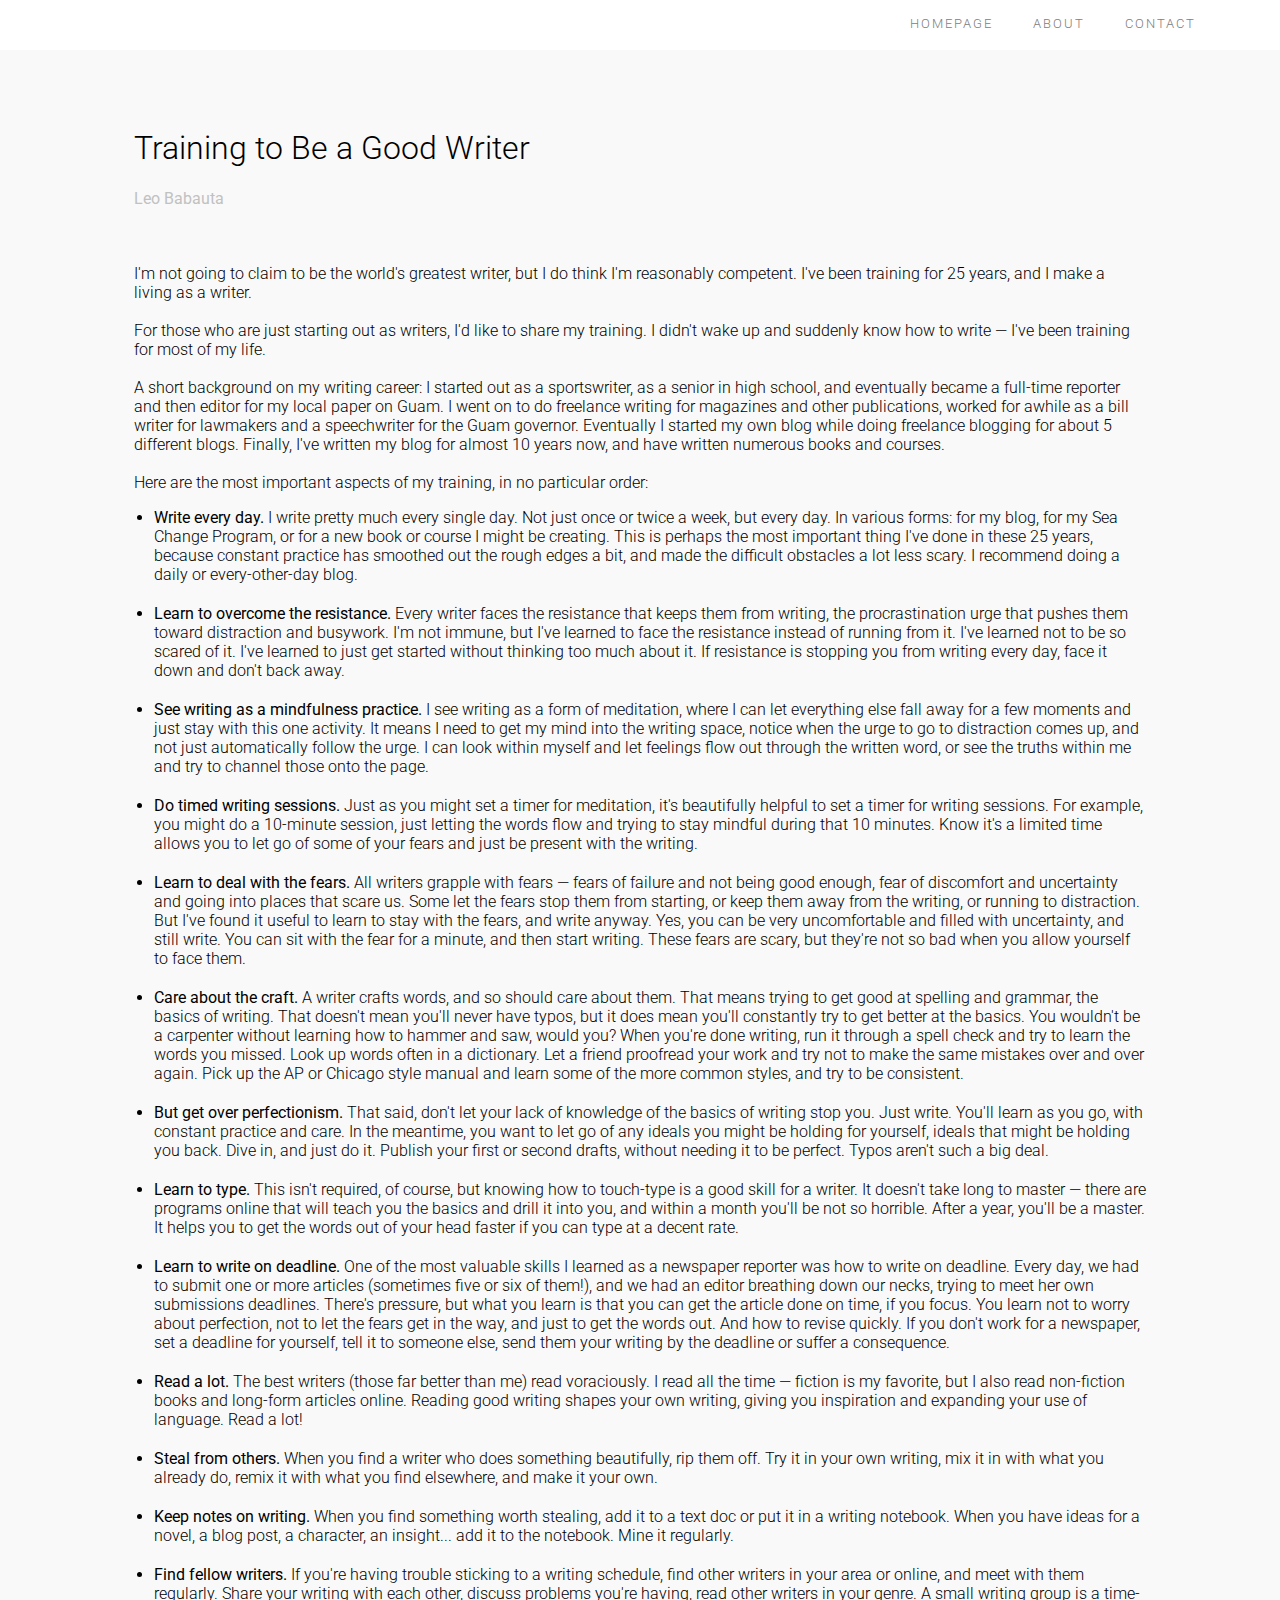
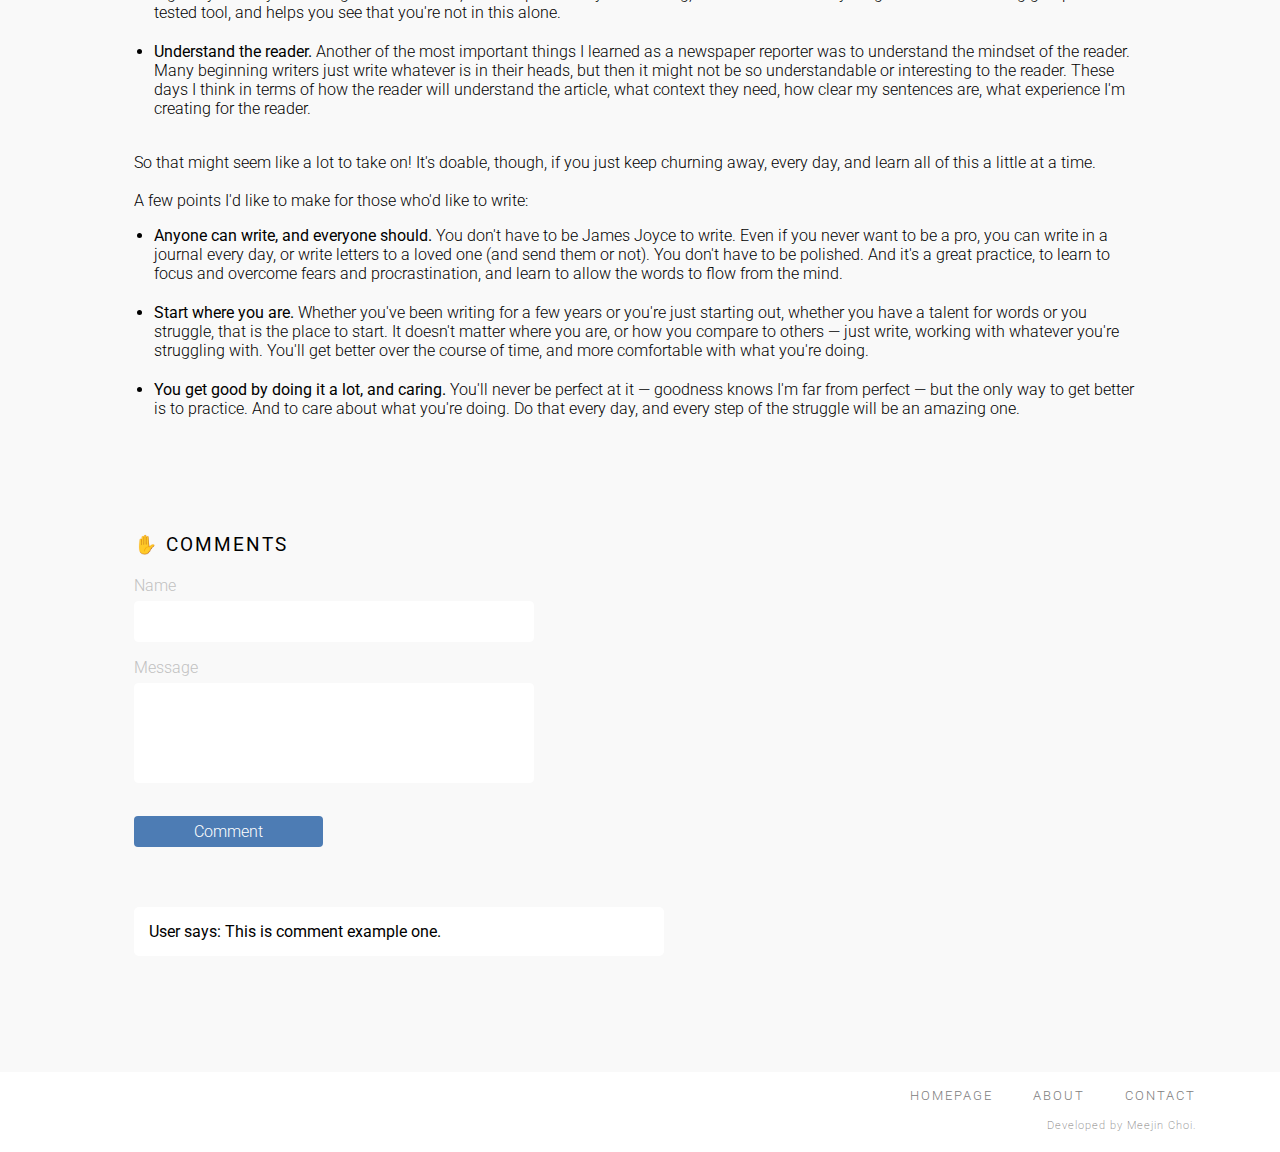
<file: article4.html>
<!DOCTYPE html>
<html lang="en">
	<head>
		<title>Training to Be a Good Writer</title>
		<meta charset="UTF-8">
		<link rel="stylesheet" type="text/css" href="css/a1style.css">
		<link rel="icon" href="articleicon.png">
		<link href="https://fonts.googleapis.com/css?family=Roboto:100,100i,300,300i,400,400i,500,500i,700,700i,900,900i" rel="stylesheet">
	</head>

	<body>
		<!--Navbar-->
		<header>
		<ul class="navbar">
			<li class="list tabs"><a href="contact.html">CONTACT</a></li>
  			<li class="list"><a href="about.html">ABOUT</a></li>
  			<li class="list"><a href="index.html">HOMEPAGE</a></li>
		</ul>
		</header>

		<!--Article-->
		<section>
		<div class="title">
			<h1>Training to Be a Good Writer</h1>
			<h4>Leo Babauta</h4>
			<br>
			<div class="paragraph">
			<p>I'm not going to claim to be the world's greatest writer, but I do think I'm reasonably competent. I've been training for 25 years, and I make a living as a writer.

			<br><br>For those who are just starting out as writers, I'd like to share my training. I didn't wake up and suddenly know how to write &mdash; I've been training for most of my life.

			<br><br>A short background on my writing career: I started out as a sportswriter, as a senior in high school, and eventually became a full-time reporter and then editor for my local paper on Guam. I went on to do freelance writing for magazines and other publications, worked for awhile as a bill writer for lawmakers and a speechwriter for the Guam governor. Eventually I started my own blog while doing freelance blogging for about 5 different blogs. Finally, I've written my blog for almost 10 years now, and have written numerous books and courses.

			<br><br>Here are the most important aspects of my training, in no particular order:</p>

			<ul class="bulletlist">
				<li class="space"> <b>Write every day.</b> I write pretty much every single day. Not just once or twice a week, but every day. In various forms: for my blog, for my Sea Change Program, or for a new book or course I might be creating. This is perhaps the most important thing I've done in these 25 years, because constant practice has smoothed out the rough edges a bit, and made the difficult obstacles a lot less scary. I recommend doing a daily or every-other-day blog.</li>
				<li class="space"><b>Learn to overcome the resistance.</b> Every writer faces the resistance that keeps them from writing, the procrastination urge that pushes them toward distraction and busywork. I'm not immune, but I've learned to face the resistance instead of running from it. I've learned not to be so scared of it. I've learned to just get started without thinking too much about it. If resistance is stopping you from writing every day, face it down and don't back away.</li>
				<li class="space"><b>See writing as a mindfulness practice.</b> I see writing as a form of meditation, where I can let everything else fall away for a few moments and just stay with this one activity. It means I need to get my mind into the writing space, notice when the urge to go to distraction comes up, and not just automatically follow the urge. I can look within myself and let feelings flow out through the written word, or see the truths within me and try to channel those onto the page.</li>
				<li class="space"><b>Do timed writing sessions.</b> Just as you might set a timer for meditation, it's beautifully helpful to set a timer for writing sessions. For example, you might do a 10-minute session, just letting the words flow and trying to stay mindful during that 10 minutes. Know it's a limited time allows you to let go of some of your fears and just be present with the writing.</li>
				<li class="space"><b>Learn to deal with the fears.</b> All writers grapple with fears &mdash; fears of failure and not being good enough, fear of discomfort and uncertainty and going into places that scare us. Some let the fears stop them from starting, or keep them away from the writing, or running to distraction. But I've found it useful to learn to stay with the fears, and write anyway. Yes, you can be very uncomfortable and filled with uncertainty, and still write. You can sit with the fear for a minute, and then start writing. These fears are scary, but they're not so bad when you allow yourself to face them.</li>
				<li class="space"><b>Care about the craft.</b> A writer crafts words, and so should care about them. That means trying to get good at spelling and grammar, the basics of writing. That doesn't mean you'll never have typos, but it does mean you'll constantly try to get better at the basics. You wouldn't be a carpenter without learning how to hammer and saw, would you? When you're done writing, run it through a spell check and try to learn the words you missed. Look up words often in a dictionary. Let a friend proofread your work and try not to make the same mistakes over and over again. Pick up the AP or Chicago style manual and learn some of the more common styles, and try to be consistent.</li>
				<li class="space"><b>But get over perfectionism.</b> That said, don't let your lack of knowledge of the basics of writing stop you. Just write. You'll learn as you go, with constant practice and care. In the meantime, you want to let go of any ideals you might be holding for yourself, ideals that might be holding you back. Dive in, and just do it. Publish your first or second drafts, without needing it to be perfect. Typos aren't such a big deal.</li>
				<li class="space"><b>Learn to type.</b> This isn't required, of course, but knowing how to touch-type is a good skill for a writer. It doesn't take long to master &mdash; there are programs online that will teach you the basics and drill it into you, and within a month you'll be not so horrible. After a year, you'll be a master. It helps you to get the words out of your head faster if you can type at a decent rate.</li>
				<li class="space"><b>Learn to write on deadline.</b> One of the most valuable skills I learned as a newspaper reporter was how to write on deadline. Every day, we had to submit one or more articles (sometimes five or six of them!), and we had an editor breathing down our necks, trying to meet her own submissions deadlines. There's pressure, but what you learn is that you can get the article done on time, if you focus. You learn not to worry about perfection, not to let the fears get in the way, and just to get the words out. And how to revise quickly. If you don't work for a newspaper, set a deadline for yourself, tell it to someone else, send them your writing by the deadline or suffer a consequence.</li>
				<li class="space"><b>Read a lot.</b> The best writers (those far better than me) read voraciously. I read all the time &mdash; fiction is my favorite, but I also read non-fiction books and long-form articles online. Reading good writing shapes your own writing, giving you inspiration and expanding your use of language. Read a lot!</li>
				<li class="space"><b>Steal from others.</b> When you find a writer who does something beautifully, rip them off. Try it in your own writing, mix it in with what you already do, remix it with what you find elsewhere, and make it your own.</li>
				<li class="space"><b>Keep notes on writing.</b> When you find something worth stealing, add it to a text doc or put it in a writing notebook. When you have ideas for a novel, a blog post, a character, an insight... add it to the notebook. Mine it regularly.</li>
				<li class="space"><b>Find fellow writers.</b> If you're having trouble sticking to a writing schedule, find other writers in your area or online, and meet with them regularly. Share your writing with each other, discuss problems you're having, read other writers in your genre. A small writing group is a time-tested tool, and helps you see that you're not in this alone.</li>
				<li class="nospace"><b>Understand the reader.</b> Another of the most important things I learned as a newspaper reporter was to understand the mindset of the reader. Many beginning writers just write whatever is in their heads, but then it might not be so understandable or interesting to the reader. These days I think in terms of how the reader will understand the article, what context they need, how clear my sentences are, what experience I'm creating for the reader.</li>
			</ul>

			<p><br>So that might seem like a lot to take on! It's doable, though, if you just keep churning away, every day, and learn all of this a little at a time.

			<br><br>A few points I'd like to make for those who'd like to write:</p>

			<ul class="bulletlist">
				<li class="space"><b>Anyone can write, and everyone should.</b> You don't have to be James Joyce to write. Even if you never want to be a pro, you can write in a journal every day, or write letters to a loved one (and send them or not). You don't have to be polished. And it's a great practice, to learn to focus and overcome fears and procrastination, and learn to allow the words to flow from the mind.</li>
				<li class="space"> <b>Start where you are.</b> Whether you've been writing for a few years or you're just starting out, whether you have a talent for words or you struggle, that is the place to start. It doesn't matter where you are, or how you compare to others &mdash; just write, working with whatever you're struggling with. You'll get better over the course of time, and more comfortable with what you're doing.</li>
				<li class="nospace"><b>You get good by doing it a lot, and caring.</b> You'll never be perfect at it &mdash; goodness knows I'm far from perfect &mdash; but the only way to get better is to practice. And to care about what you're doing. Do that every day, and every step of the struggle will be an amazing one.</li>
			</ul>
			</div>
		</div>

		<div class="commenttitle">✋ COMMENTS</div>

		<!--Comment-->
		<div class="commenthug">
			<form id="commentform">
				<label for="name">Name</label>
				<input type="text" id="name">
				<label for="message">Message</label>
				<textarea id="message" style="height:100px"></textarea>
				<!--<input type="submit" value="Comment" onclick="return newElement()" class="addBtn">-->
				
				<span onclick="newElement()" class="addBtn">Comment</span>
				<!--<button class="">Clear All</button>-->
				
			</form>
		</div>
		<div class="comments">
		<ul id="allcomments">
			<li>User says: This is comment example one.</li>
		</ul>


		</div>

		</section>

		<!--Footer--> 
		<footer>
		<div class="footer">
			<div class="nav">
				<ul class="foot">
					<li class="list tabs"><a href="contact.html">CONTACT</a></li>
  					<li class="list"><a href="about.html">ABOUT</a></li>
  					<li class="list"><a href="#">HOMEPAGE</a></li>
  				</ul>
			</div>
			<div class="name">
  				<div class="name2">Developed by Meejin Choi.</div>
  			</div>			
		</div>
		</footer>

		<script src="js/a1script.js"></script>
	</body>
</html>
</file>
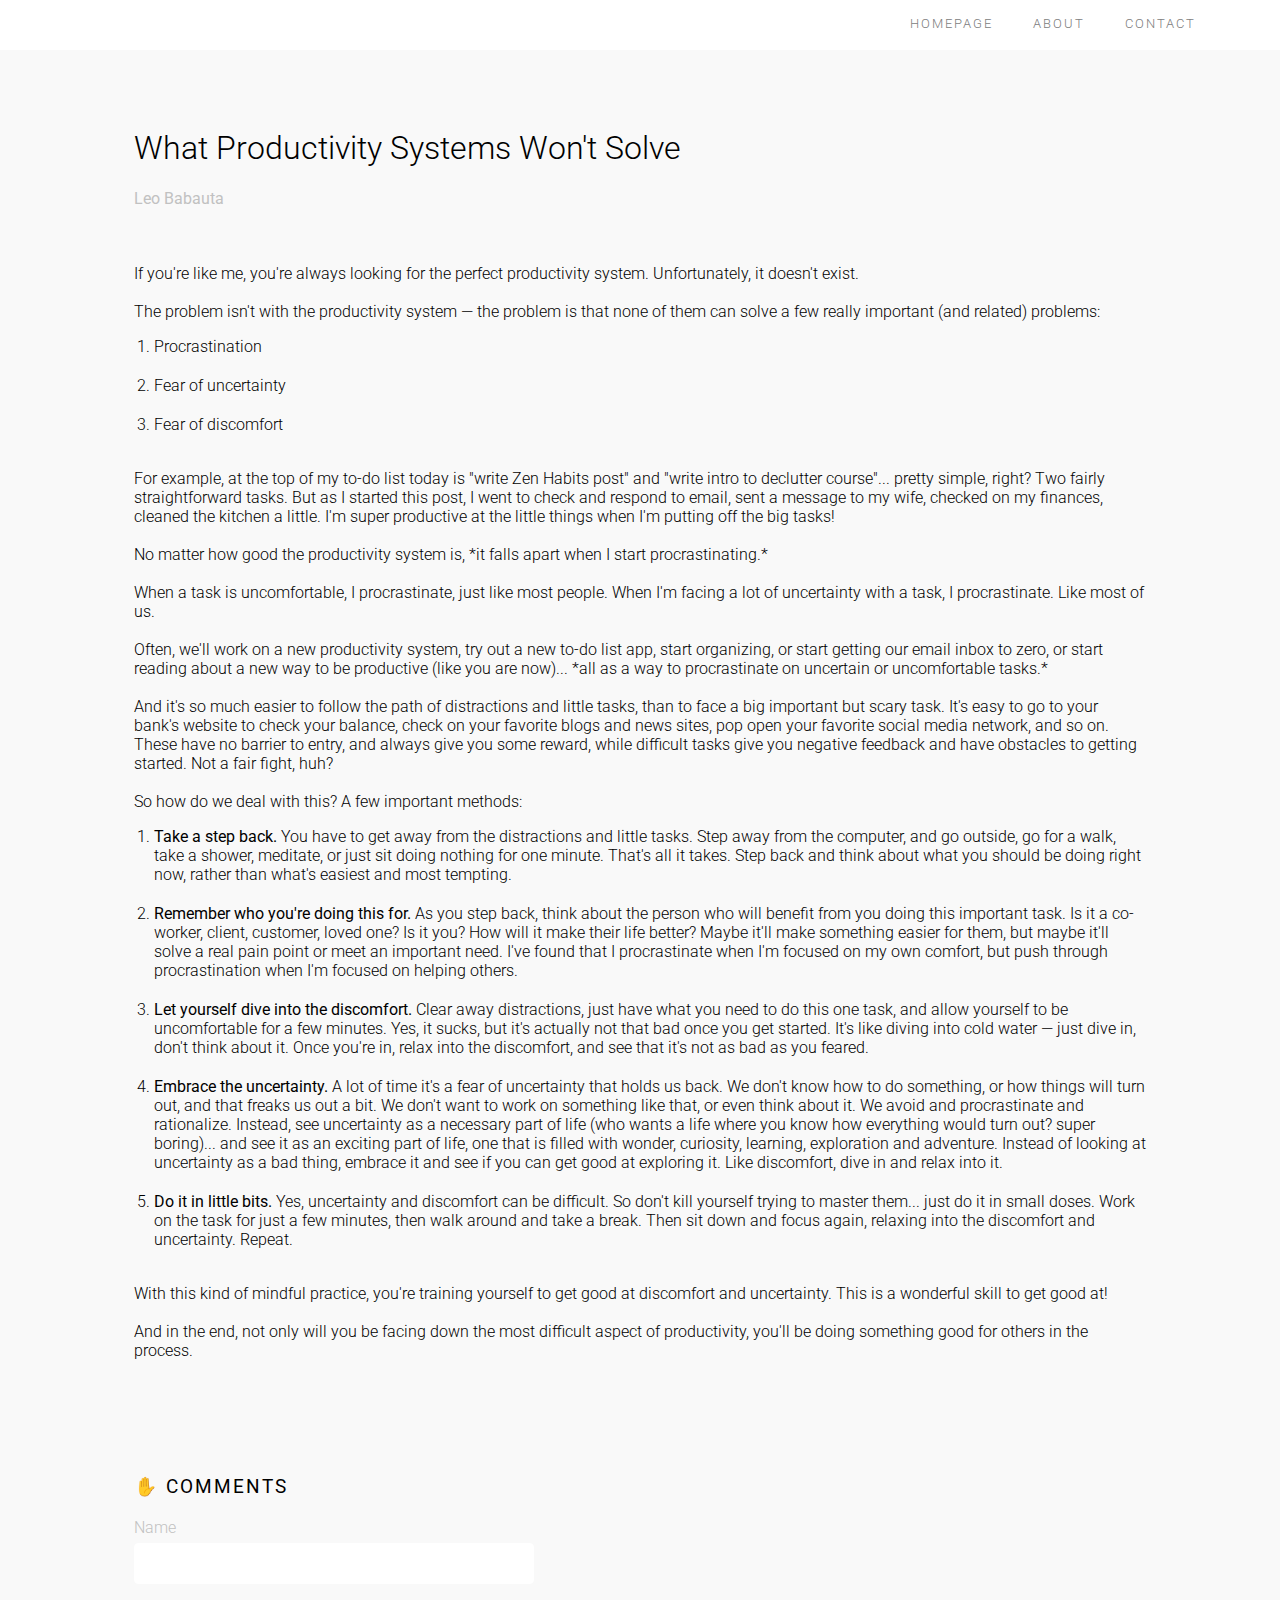
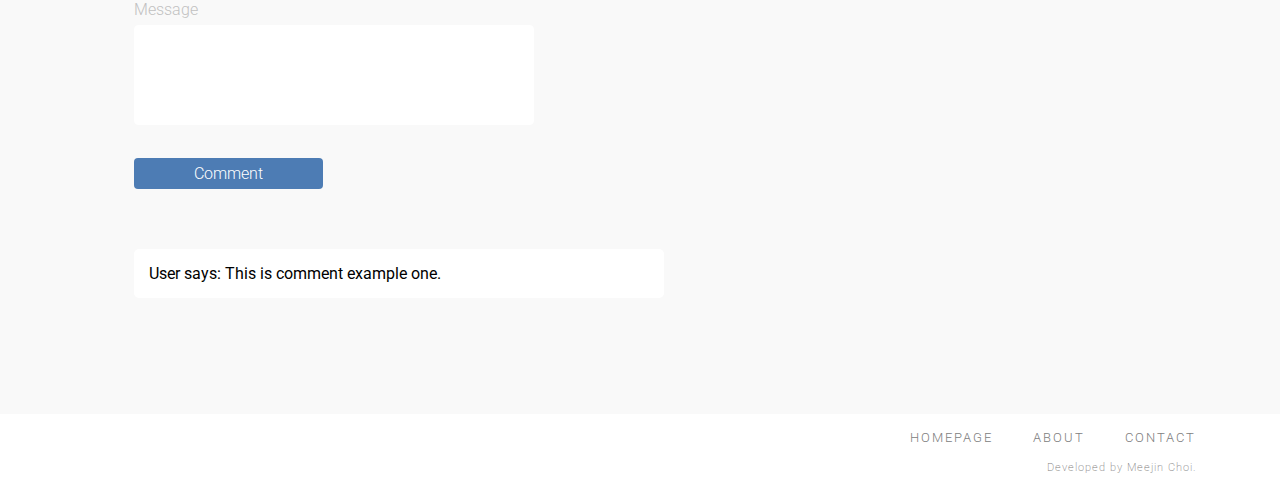
<file: article5.html>
<!DOCTYPE html>
<html lang="en">
	<head>
		<title>What Productivity Systems Won't Solve</title>
		<meta charset="UTF-8">
		<link rel="stylesheet" type="text/css" href="css/a1style.css">
		<link rel="icon" href="articleicon.png">
		<link href="https://fonts.googleapis.com/css?family=Roboto:100,100i,300,300i,400,400i,500,500i,700,700i,900,900i" rel="stylesheet">
	</head>

	<body>
		<!--Navbar-->
		<header>
		<ul class="navbar">
			<li class="list tabs"><a href="contact.html">CONTACT</a></li>
  			<li class="list"><a href="about.html">ABOUT</a></li>
  			<li class="list"><a href="index.html">HOMEPAGE</a></li>
		</ul>
		</header>

		<!--Article-->
		<section>
		<div class="title">
			<h1>What Productivity Systems Won't Solve</h1>
			<h4>Leo Babauta</h4>
			<br>
			<div class="paragraph">
			<p>If you're like me, you're always looking for the perfect productivity system. Unfortunately, it doesn't exist.

			<br><br>The problem isn't with the productivity system — the problem is that none of them can solve a few really important (and related) problems:</p>

			<ol class="numberedlist">
				<li class="space">Procrastination</li>
				<li class="space"> Fear of uncertainty</li>
				<li class="nospace">Fear of discomfort</li>
			</ol>

			<p><br>For example, at the top of my to-do list today is "write Zen Habits post" and "write intro to declutter course"... pretty simple, right? Two fairly straightforward tasks. But as I started this post, I went to check and respond to email, sent a message to my wife, checked on my finances, cleaned the kitchen a little. I'm super productive at the little things when I'm putting off the big tasks!

			<br><br>No matter how good the productivity system is, *it falls apart when I start procrastinating.*

			<br><br>When a task is uncomfortable, I procrastinate, just like most people. When I'm facing a lot of uncertainty with a task, I procrastinate. Like most of us.

			<br><br>Often, we'll work on a new productivity system, try out a new to-do list app, start organizing, or start getting our email inbox to zero, or start reading about a new way to be productive (like you are now)... *all as a way to procrastinate on uncertain or uncomfortable tasks.*

			<br><br>And it's so much easier to follow the path of distractions and little tasks, than to face a big important but scary task. It's easy to go to your bank's website to check your balance, check on your favorite blogs and news sites, pop open your favorite social media network, and so on. These have no barrier to entry, and always give you some reward, while difficult tasks give you negative feedback and have obstacles to getting started. Not a fair fight, huh?

			<br><br>So how do we deal with this? A few important methods:</p>

			<ol class="numberedlist">
			  	<li class="space"><b>Take a step back.</b> You have to get away from the distractions and little tasks. Step away from the computer, and go outside, go for a walk, take a shower, meditate, or just sit doing nothing for one minute. That's all it takes. Step back and think about what you should be doing right now, rather than what's easiest and most tempting.</li>
			  	<li class="space"> <b>Remember who you're doing this for.</b> As you step back, think about the person who will benefit from you doing this important task. Is it a co-worker, client, customer, loved one? Is it you? How will it make their life better? Maybe it'll make something easier for them, but maybe it'll solve a real pain point or meet an important need. I've found that I procrastinate when I'm focused on my own comfort, but push through procrastination when I'm focused on helping others.</li>
			  	<li class="space"><b>Let yourself dive into the discomfort.</b> Clear away distractions, just have what you need to do this one task, and allow yourself to be uncomfortable for a few minutes. Yes, it sucks, but it's actually not that bad once you get started. It's like diving into cold water — just dive in, don't think about it. Once you're in, relax into the discomfort, and see that it's not as bad as you feared.</li>
			  	<li class="space"><b>Embrace the uncertainty.</b> A lot of time it's a fear of uncertainty that holds us back. We don't know how to do something, or how things will turn out, and that freaks us out a bit. We don't want to work on something like that, or even think about it. We avoid and procrastinate and rationalize. Instead, see uncertainty as a necessary part of life (who wants a life where you know how everything would turn out? super boring)... and see it as an exciting part of life, one that is filled with wonder, curiosity, learning, exploration and adventure. Instead of looking at uncertainty as a bad thing, embrace it and see if you can get good at exploring it. Like discomfort, dive in and relax into it.</li>
			  	<li class="nospace"> <b>Do it in little bits.</b> Yes, uncertainty and discomfort can be difficult. So don't kill yourself trying to master them... just do it in small doses. Work on the task for just a few minutes, then walk around and take a break. Then sit down and focus again, relaxing into the discomfort and uncertainty. Repeat.</li>
			</ol>
			
			<p><br>With this kind of mindful practice, you're training yourself to get good at discomfort and uncertainty. This is a wonderful skill to get good at!

			<br><br>And in the end, not only will you be facing down the most difficult aspect of productivity, you'll be doing something good for others in the process.</p>
			</div>
		</div>

		<div class="commenttitle">✋ COMMENTS</div>

		<!--Comment-->
		<div class="commenthug">
			<form id="commentform">
				<label for="name">Name</label>
				<input type="text" id="name">
				<label for="message">Message</label>
				<textarea id="message" style="height:100px"></textarea>
				<!--<input type="submit" value="Comment" onclick="return newElement()" class="addBtn">-->
				
				<span onclick="newElement()" class="addBtn">Comment</span>
				<!--<button class="">Clear All</button>-->
				
			</form>
		</div>
		<div class="comments">
		<ul id="allcomments">
			<li>User says: This is comment example one.</li>
		</ul>


		</div>

		</section>

		<!--Footer--> 
		<footer>
		<div class="footer">
			<div class="nav">
				<ul class="foot">
					<li class="list tabs"><a href="contact.html">CONTACT</a></li>
  					<li class="list"><a href="about.html">ABOUT</a></li>
  					<li class="list"><a href="#">HOMEPAGE</a></li>
  				</ul>
			</div>
			<div class="name">
  				<div class="name2">Developed by Meejin Choi.</div>
  			</div>			
		</div>
		</footer>

		<script src="js/a1script.js"></script>
	</body>
</html>
</file>
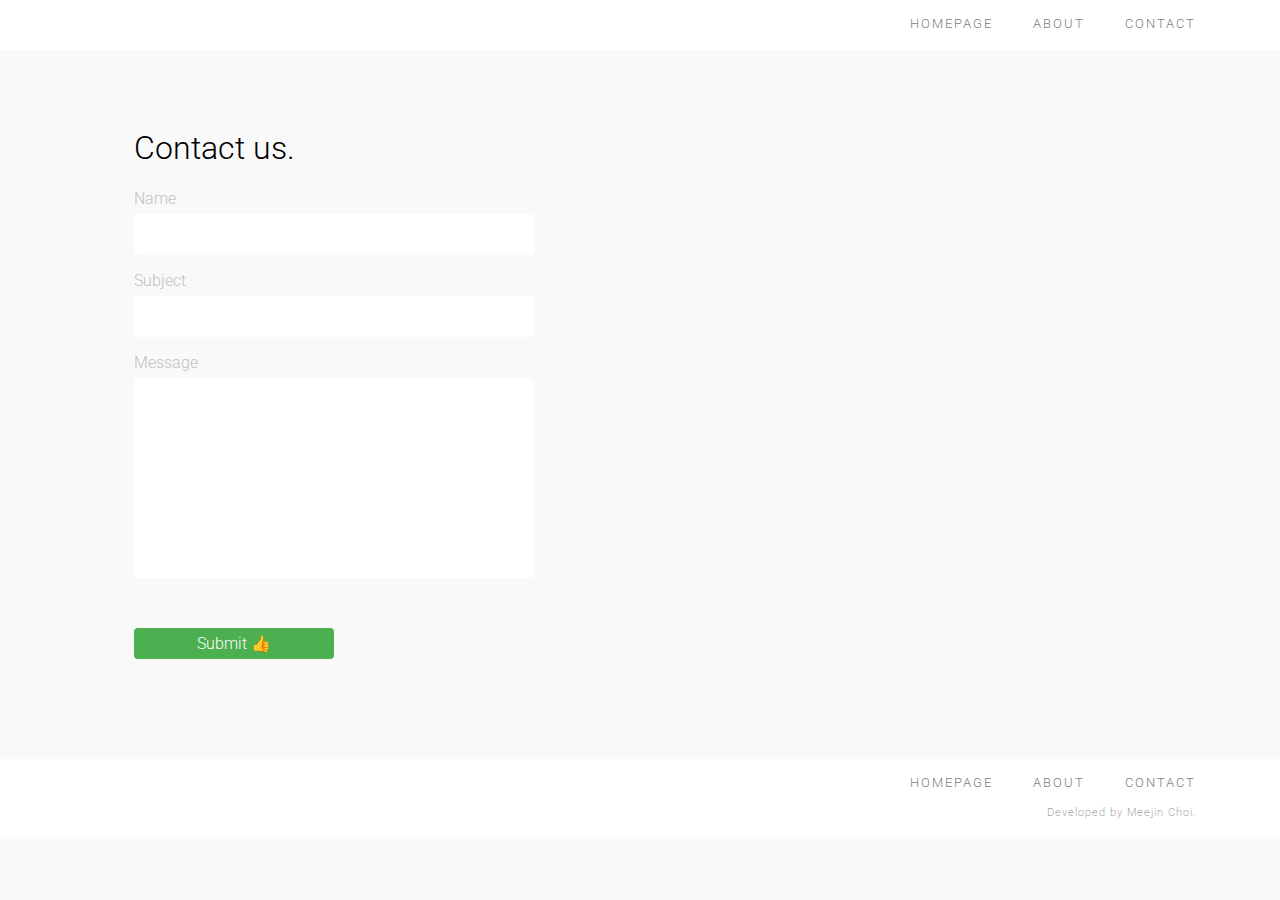
<file: contact.html>
<!DOCTYPE html>
<html lang="en">
	<head>
		<title>Contact</title>
		<meta charset="UTF-8">
		<link rel="stylesheet" type="text/css" href="css/style2.css">
		<link rel="icon" href="articleicon.png">
		<link href="https://fonts.googleapis.com/css?family=Roboto:100,100i,300,300i,400,400i,500,500i,700,700i,900,900i" rel="stylesheet">
	</head>

	<body>
		<header>
		<!--Navbar--> 
		<ul class="navbar">
			<li class="tabs"><a href="contact.html">CONTACT</a></li>
  			<li><a href="about.html">ABOUT</a></li>
  			<li><a href="index.html">HOMEPAGE</a></li>
		</ul>
		</header>

		<!--Title--> 
		<section>
		<div class="title">
			<h1>Contact us.</h1>	
		</div>

		<div class="formhug">
			<form id="contactform">
				<label for="name">Name</label>
				<input type="text" id="name">
				<label for="subject">Subject</label>
				<input type="text" id="subject">
				<label for="message">Message</label>
				<textarea id="message" style="height:200px"></textarea>
				<input type="submit" value="Submit 👍" onclick="return foo();"/>
			</form>
		</div>
		</section>

		<!--Footer--> 
		<footer>
		<div class="footer">
			<div class="nav">
				<ul class="foot">
					<li class="tabs"><a href="contact.html">CONTACT</a></li>
  					<li><a href="about.html">ABOUT</a></li>
  					<li><a href="#">HOMEPAGE</a></li>
  				</ul>
			</div>
			<div class="name">
  				<div class="name2">Developed by Meejin Choi.</div>
  			</div>			
		</div>
		</footer>

	<script src="js/script.js"></script>
	</body>
</html>
</file>
<file: css/style.css>
* {
	font-family: 'Roboto', sans-serif;
}
body {
	background-color: #F9F9F9;
}
h1 {
	font-weight: 300;
	color: black;
	font-size: 30pt;
}
h4 {
	font-weight: 300;
	color: #C1C1C1;
	font-size: 16pt;
}
.title {
	padding-top: 100px;
	padding-left: 10%;
	padding-right: 10%;
}
h3 {
	font-weight: 300;
	color: #1D1D1D;
	font-size: 18pt;
	margin-left: 15px;
	margin-right: 15px;
	margin-top: 50px;
}
p {
	font-weight: 300;
	color: #C1C1C1;
	font-size: 12pt;
	margin-left: 15px;
	margin-right: 15px;
}
#a {
	font-weight: 300;
}
b {
	font-weight: 400;
}
ul.navbar {
	list-style-type: none;
	margin: 0;
	padding: 0;
	overflow: hidden;
	background-color: white;
	position: fixed;
	top: 0;
	left: 0;
	width: 100%;
	height: 50px;	
	font-size: 10pt;
	font-weight: 300;	
	letter-spacing: 2px;
}
.tabs {
	padding-right: 5%;
}
li {
	float: right; 
}
li a {
	display: block; 
	color: gray; 
	text-align: center; 
	padding: 16px 20px;
	text-decoration: none; 
}
li a:hover:not(.active) {
	color: black; 
}
.footer {
		position: absolute;
		left: 0;
		width: 100%;
		background-color: white;
		color: gray;
		margin-top: 100px;
		height: 80px;
}
ul.foot {
	list-style-type: none;
	margin: 0;
	padding: 0;
	overflow: hidden;
	background-color: white;

	bottom: 0;
	left: 0;
	width: 100%;	
	font-size: 10pt;
	font-weight: 300;	
	letter-spacing: 2px;
}
.name {
	bottom: 0;
	float: right;
	padding-right: 5%;
	font-size: 8pt;
	font-weight: 200;
	letter-spacing: 1px;

}
.name2 {
	padding-right: 20px;
}
li#pli {
	float: left;
}
.card {
	height: 400px;
	background-color: white;
	box-shadow: 0 4px 12px 0 rgba(0,0,0,0.1);
	transition: 0.3s;
}
.card:hover {
    box-shadow: 0 12px 18px 0 rgba(0,0,0,0.1);
}
.content {
	padding: 15px;
}
.grid-container {
	display: grid;
	grid-template-columns: repeat(auto-fit, minmax(300px, 1fr));
	grid-gap: 25px;
	margin-left: 10%; 
	margin-right: 10%; 
}
.text {
	height: 180px;
}
a {
	text-decoration: none; 
}
hr {
	display: block;
    border: 0;
    border-top: 1px solid #ccc;
    margin-left: 15px;
    margin-right: 15px;
    margin-top: 80px;
}
p.category {
	font-size: 10pt;
	color: gray;
	letter-spacing: 1.5px;
}
</file>
<file: css/style2.css>
* {
	font-family: 'Roboto', sans-serif;
}
body {
	background-color: #F9F9F9;
}
h1 {
	font-weight: 300;
	color: black;
	font-size: 24pt;
}
h3 {
	font-weight: 400;
	font-size: 14pt;
}
h4 {
	font-weight: 400;
	color: #C1C1C1;
	font-size: 12pt;
}
.title {
	padding-top: 100px;
	padding-left: 10%;
	padding-right: 10%;
}
p {
	font-weight: 300;
}
#a {
	font-weight: 300;
}
b {
	font-weight: 400;
}
ul.navbar {
	list-style-type: none;
	margin: 0;
	padding: 0;
	overflow: hidden;
	background-color: white;
	position: fixed;
	top: 0;
	left: 0;
	width: 100%;
	height: 50px;	
	font-size: 10pt;
	font-weight: 300;	
	letter-spacing: 2px;
}
.tabs {
	padding-right: 5%;
}
li {
	float: right; 
}
li a {
	display: block; 
	color: gray; 
	text-align: center; 
	padding: 16px 20px;
	text-decoration: none; 
}
li a:hover:not(.active) {
	color: black; 
}
.footer {
	position: absolute;
	left: 0;
	width: 100%;
	background-color: white;
	color: gray;
	margin-top: 100px;
	height: 80px;
}
ul.foot {
	list-style-type: none;
	margin: 0;
	padding: 0;
	overflow: hidden;
	background-color: white;
	bottom: 0;
	left: 0;
	width: 100%;	
	font-size: 10pt;
	font-weight: 300;	
	letter-spacing: 2px;
}
.name {
	bottom: 0;
	float: right;
	padding-right: 5%;
	font-size: 8pt;
	font-weight: 200;
	letter-spacing: 1px;
}
.name2 {
	padding-right: 20px;
}
li#pli {
	float: left;
}
.pic {
	height: 350px;
}
.us {
	margin-left: 300px;
}
input[type=text], textarea {
	width: 100%;
	padding: 12px;
	border: 1px solid white; 
	border-radius: 4px; 
	box-sizing: border-box;
	margin-top: 6px;
	margin-bottom: 16px;
	resize: vertical;
}
textarea {
	resize: none
}
input[type=submit] {
	background-color: #4CAF50; 
	color: white;
	padding: 6px 20px; 
	border: none; 
	border-radius: 4px; 
	cursor: pointer; 
	width: 200px;
	font-size: 12pt;
	font-weight: 300;
	margin-top: 30px;
}
input[type=submit]:hover {
	background-color: #45a049; 
}
.formhug {
	margin-left: 10%;
	width: 400px;
}
@media only screen and (max-width: 500px){
    .formhug {
        width: 80%;
    }
}
label {
    color: #C1C1C1; 
    font-weight: 300; 
}
</file>
<file: css/a1style.css>
* {
	font-family: 'Roboto', sans-serif;
}
body {
	background-color: #F9F9F9;
}
h1 {
	font-weight: 300;
	color: black;
	font-size: 24pt;
}
h3 {
	font-weight: 400;
	font-size: 14pt;
}
h4 {
	font-weight: 400;
	color: #C1C1C1;
	font-size: 12pt;
}
.title {
	padding-top: 100px;
	padding-left: 10%;
	padding-right: 10%;
}
p {
	font-weight: 300;
}
#a {
	font-weight: 300;
}
b {
	font-weight: 400;
}
ul.navbar {
	list-style-type: none;
	margin: 0;
	padding: 0;
	overflow: hidden;
	background-color: white;
	position: fixed;
	top: 0;
	left: 0;
	width: 100%;
	height: 50px;	
	font-size: 10pt;
	font-weight: 300;	
	letter-spacing: 2px;
}
.space {
	padding-bottom: 20px;
}
.tabs {
	padding-right: 5%;
}
li.list {
	float: right; 
}
li.list a {
	display: block; 
	color: gray; 
	text-align: center; 
	padding: 16px 20px;
	text-decoration: none; 
}
li.list a:hover:not(.active) {
	color: black; 
}
.footer {
	position: absolute;
	left: 0;
	width: 100%;
	background-color: white;
	color: gray;
	margin-top: 100px;
	height: 80px;
}
ul.foot {
	list-style-type: none;
	margin: 0;
	padding: 0;
	overflow: hidden;
	background-color: white;
	bottom: 0;
	left: 0;
	width: 100%;	
	font-size: 10pt;
	font-weight: 300;	
	letter-spacing: 2px;
}
.name {
	bottom: 0;
	float: right;
	padding-right: 5%;
	font-size: 8pt;
	font-weight: 200;
	letter-spacing: 1px;
}
.name2 {
	padding-right: 20px;
}
li#pli {
	float: left;
}
ol {
	font-weight: 300;
	padding-left: 1.2em;
}
ul.bulletlist {
	padding-left: 1.2em;
	font-weight: 300; 
}
input[type=text], textarea {
	width: 100%;
	padding: 12px;
	border: 1px solid white; 
	border-radius: 4px; 
	box-sizing: border-box;
	margin-top: 6px;
	margin-bottom: 16px;
	resize: vertical;
}
textarea {
	resize: none
}
input[type=submit] {
	background-color: #4D7CB4; 
	color: white;
	padding: 6px 20px; 
	border: none; 
	border-radius: 4px; 
	cursor: pointer; 
	width: 200px;
	font-size: 12pt;
	font-weight: 300;
	margin-top: 30px;
}
input[type=submit]:hover {
	background-color: #396EAC; 
}
.commenthug {
	margin-left: 10%;
	width: 400px;
	margin-top: 20px;
}
@media only screen and (max-width: 500px){
    .commenthug {
        width: 80%;
    }
}
label {
    color: #C1C1C1; 
    font-weight: 300; 
}
.commenttitle {
    padding-top: 100px;
    padding-left: 10%;
    font-size: 14pt;
    letter-spacing: 2px;
}
li:not([class]) {
	background-color: white;
	list-style: none;
	width: 500px;
	padding: 15px 15px 15px 15px;
	border-radius: 5px;
	margin-bottom: 10px;
}
.comments {
	padding-top: 50px;	
}
#allcomments {
	padding-left: 10%;
}
#message {
	margin-bottom: 35px;
}
span {
	background-color: #4D7CB4; 
	color: white;
	padding: 6px 20px; 
	border: none; 
	border-radius: 4px; 
	cursor: pointer; 
	width: 160px;
	font-size: 12pt;
	font-weight: 300;
	margin-top: 30px;
	text-align: center;
	padding-left: 60px;
	padding-right: 60px;
}
span:hover {
	background-color: #396EAC; 
}
@media only screen and (max-width: 600px){
	li:not([class]) {
	    width: 80%;
    }
}
</file>
